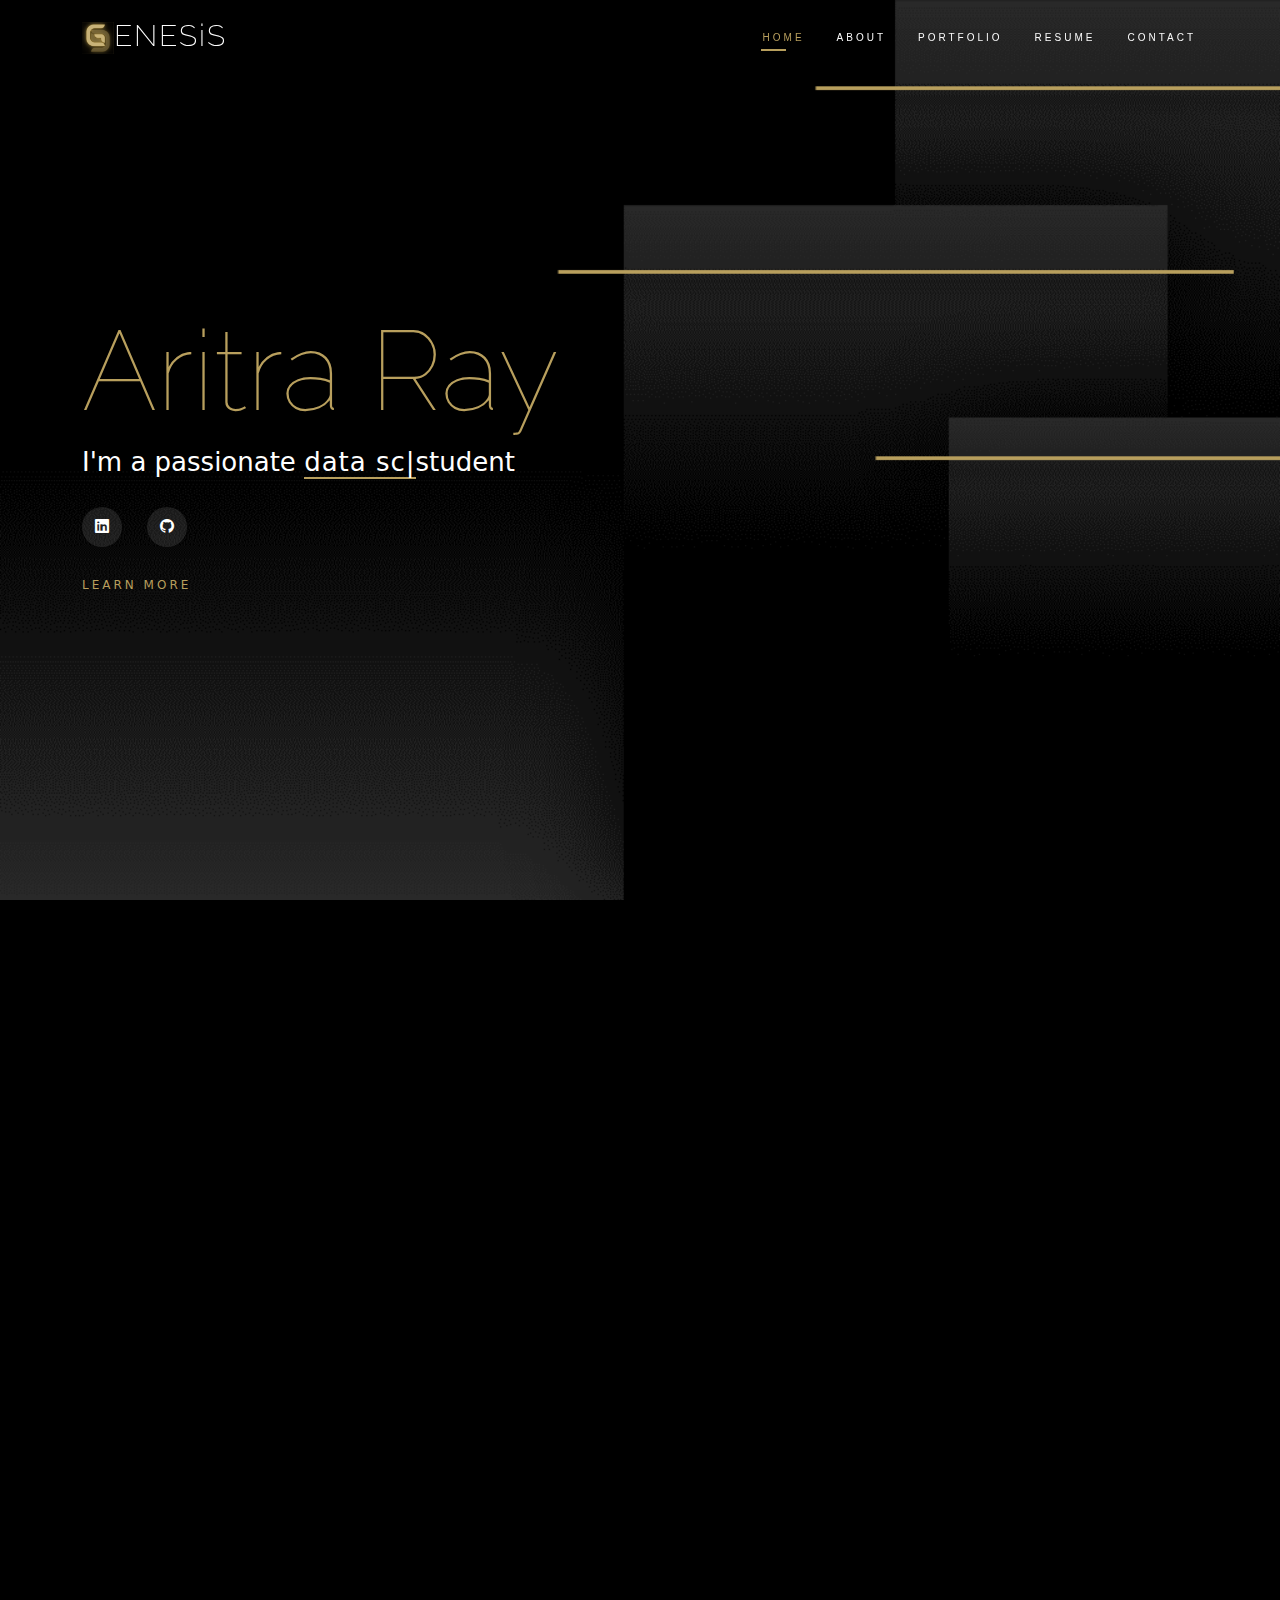
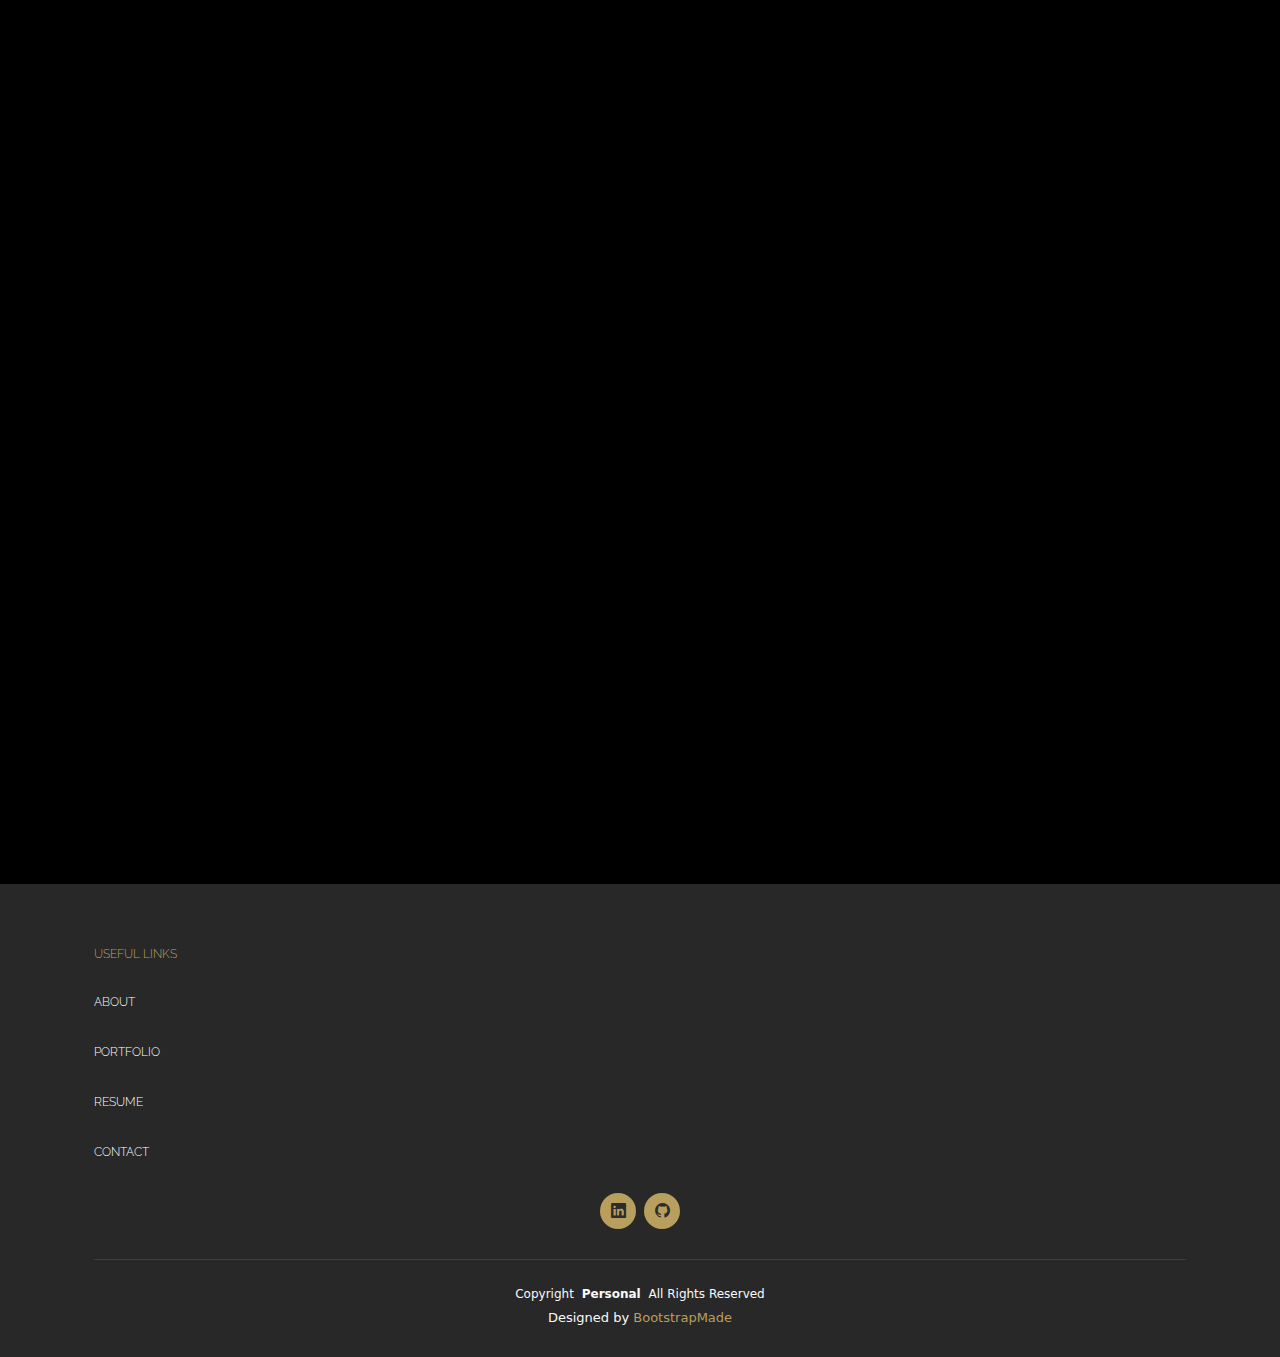
<file: index.html>
<!DOCTYPE html>
<html lang="en">

<head>
  <meta charset="utf-8">
  <meta content="width=device-width, initial-scale=1.0" name="viewport">
  <title>Home</title>
  <meta name="description" content="">
  <meta name="keywords" content="">

  <!-- Favicons -->
  <link href="assets/img/Logo-G.png" rel="icon">
  <link href="assets/img/Logo-G.png" rel="apple-touch-icon">

  <!-- Fonts -->
  <!-- Roboto Flex -->
  <link rel="preconnect" href="https://fonts.googleapis.com">
  <link rel="preconnect" href="https://fonts.gstatic.com" crossorigin>
  <link
    href="https://fonts.googleapis.com/css2?family=Roboto+Flex:opsz,wght@8..144,100..1000&family=Roboto+Mono:ital,wght@0,100..700;1,100..700&display=swap"
    rel="stylesheet">

  <!-- Raleway -->
  <link
    href="https://fonts.googleapis.com/css2?family=Raleway:ital,wght@0,100..900;1,100..900&family=Roboto+Flex:opsz,wght@8..144,100..1000&family=Roboto+Mono:ital,wght@0,100..700;1,100..700&display=swap"
    rel="stylesheet">

  <!-- Vendor CSS Files -->
  <link href="assets/vendor/bootstrap/css/bootstrap.min.css" rel="stylesheet">
  <link href="assets/vendor/bootstrap-icons/bootstrap-icons.css" rel="stylesheet">
  <link href="assets/vendor/aos/aos.css" rel="stylesheet">
  <link href="assets/vendor/swiper/swiper-bundle.min.css" rel="stylesheet">
  <link href="assets/vendor/glightbox/css/glightbox.min.css" rel="stylesheet">

  <!-- Main CSS File -->
  <link href="assets/css/main.css" rel="stylesheet">

  <!-- =======================================================
  * Template Name: Personal
  * Template URL: https://bootstrapmade.com/personal-free-resume-bootstrap-template/
  * Updated: Aug 01 2024 with Bootstrap v5.3.3
  * Author: BootstrapMade.com
  * License: https://bootstrapmade.com/license/
  ======================================================== -->
</head>

<body class="index-page">

  <header id="header" class="header d-flex align-items-center fixed-top">
    <div class="container-fluid container-xl position-relative d-flex align-items-center justify-content-between">

      <!-- <h1 class="logo d-flex align-items-center" style="font-weight: 200; font-size: 30px; margin: 0; letter-spacing: 2px; text-transform: uppercase;">
        <a href="index.html"><img src="assets/img/Logo-G.png" alt="" style="margin: 0; padding-right: 0rem; transform: scale(100%);"></a>
        enes
        <a href="Switch.html" class="sitename" style="color: #fff; text-transform: lowercase;">
          i
        </a>
        s
      </h1> -->

      <h1 class="logo d-flex align-items-center" data-aos="fade-down"
        style="font-weight: 200; font-size: 30px; margin: 0; letter-spacing: 2px;">
        <!-- Uncomment the line below if you also wish to use an image logo -->
        <a href="index.html" style="color: #fff;"><img src="assets/img/Logo-G.png" alt=""
            style="margin: 0; padding-right: 0rem; transform: scale(100%);">ENESiS</a>
      </h1>

      <nav id="navmenu" class="navmenu" style="text-transform: uppercase;">
        <ul>
          <li data-aos="fade-down" data-aos-delay="100"><a href="#hero" class="active">Home</a></li>
          <li data-aos="fade-down" data-aos-delay="200"><a href="#about">About</a></li>
          <li data-aos="fade-down" data-aos-delay="300"><a href="#portfolio">Portfolio</a></li>
          <li data-aos="fade-down" data-aos-delay="400"><a href="#resume">Resume</a></li>
          <!-- <li><a href="services.html">Services</a></li> -->
          <!-- <li class="dropdown"><a href="#"><span>Dropdown</span> <i class="bi bi-chevron-down toggle-dropdown"></i></a>
            <ul>
              <li><a href="#">Dropdown 1</a></li>
              <li class="dropdown"><a href="#"><span>Deep Dropdown</span> <i class="bi bi-chevron-down toggle-dropdown"></i></a>
                <ul>
                  <li><a href="#">Deep Dropdown 1</a></li>
                  <li><a href="#">Deep Dropdown 2</a></li>
                  <li><a href="#">Deep Dropdown 3</a></li>
                  <li><a href="#">Deep Dropdown 4</a></li>
                  <li><a href="#">Deep Dropdown 5</a></li>
                </ul>
              </li>
              <li><a href="#">Dropdown 2</a></li>
              <li><a href="#">Dropdown 3</a></li>
              <li><a href="#">Dropdown 4</a></li>
            </ul>
          </li> -->
          <li data-aos="fade-down" data-aos-delay="500"><a href="#contact">Contact</a></li>
        </ul>
        <i class="mobile-nav-toggle d-xl-none bi bi-list"></i>
      </nav>

    </div>
  </header>

  <main class="main">

    <!-- Hero Section -->
    <section id="hero" class="hero section dark-background">

      <img src="assets/img/portfolio_bg_2.png" alt="" data-aos="fade-in">

      <div class="container" data-aos="fade-up" data-aos-delay="100">
        <h2 style="font-weight: lighter; font-size: 7em; font-family: 'Raleway'; color: var(--accent-color);">
          Aritra Ray</h2>
        <p style="font-weight: lighter;">I'm a passionate <span class="typed"
            data-typed-items="data science"></span>student<span class="typed-cursor typed-cursor--blink"></span></p>
        <div class="social-links">
          <a href="https://www.linkedin.com/in/aritra-ray-a8310a1b2" target="_blank"><i class="bi bi-linkedin"></i></a>
          <a href="https://www.github.com/4byss" target="_blank"><i class="bi bi-github"></i></a>
        </div>
        <div style="display: block; box-sizing: border-box; margin-top: 25px;">
          <a href="#about" style="font-weight: 500; letter-spacing: 3px; font-size: 12px; text-transform: uppercase;">Learn More</a>
        </div>
      </div>

    </section><!-- /Hero Section -->


    <!-- About Section -->
    <section id="about" style="padding-top: 0%;">
      <section class="about section" style="padding-top: 0%;">
        <!-- Page Title -->
        <div class="page-title" data-aos="fade">
          <div class="heading" style="background-image: linear-gradient(#292929, #000); padding-top: 80px;">
            <div class="container">
              <div class="row d-flex justify-content-center text-center">
                <div class="col-lg-8" style="letter-spacing: 3px;">
                  <h1
                    style="font-weight: lighter; color: var(--accent-color); font-size: 4rem; line-height: 70px; text-transform: uppercase;">
                    Know Me</h1>
                  <p class="mb-0" style="color: #fafafaa0; font-weight: lighter; text-transform: uppercase;">Beheald in
                    mine world</p>
                </div>
              </div>
            </div>
          </div>
        </div><!-- End Page Title -->
      </section>

      <div class="container" data-aos="fade-up" data-aos-delay="100">

        <div class="row gy-4 justify-content-center">
          <div class="col-lg-4">
            <img src="assets/img/me.jpg" class="img-fluid" alt="">
          </div>
          <div class="col-lg-8 content">
            <!-- <h2>Data Science Student</h2> -->
            <p class="py-3" style="text-align: left; line-height: 2em; margin-bottom: 0;">
              <span style="display: block;">Hi, I am Aritra Ray and I have always been fascinated by how data can change
                our lives.</span>
              With a passion for uncovering insights and driving impactful decisions, I believe in the transformative
              power of data. Whether it's guiding strategic business choices, personalizing healthcare, or shaping
              innovative solutions, data has the ability to change lives. I leverage my expertise to turn complex
              information into actionable knowledge, empowering individuals and organizations to navigate the world with
              confidence and clarity.
            </p>
            <!-- <div class="row">
              <div class="col-lg-6">
                <ul>
                  <li><i class="bi bi-chevron-right"></i> <strong>Birthday:</strong> <span>22 Dec 1998</span></li>
                  <li><i class="bi bi-chevron-right"></i> <strong>Age:</strong> <span>25</span></li>
                  <li><i class="bi bi-chevron-right"></i> <strong>Place:</strong> <span>West Bengal, India</span></li>
                </ul>
              </div>
              <div class="col-lg-6">
                <ul>
                  <li><i class="bi bi-chevron-right"></i> <strong>Degree:</strong> <span>Master(ongoing)</span></li>
                  <li><i class="bi bi-chevron-right"></i> <strong>Phone:</strong> <span>+91 82409 27826</span></li>
                  <li><i class="bi bi-chevron-right"></i> <strong>Email:</strong> <span>aritra.ray98@gmail.com</span>
                  </li>
                  <li><i class="bi bi-chevron-right"></i> <strong>Linkedin:</strong> <span><a
                        href="https://www.linkedin.com/in/aritra-ray-a8310a1b2"
                        target="_blank">in/aritra-ray-a8310a1b2</a></span></li>
                  <li><i class="bi bi-chevron-right"></i> <strong>Github:</strong> <span><a
                        href="https://github.com/4byss" target="_blank">github/4byss</a></span></li>
                </ul>
              </div>
            </div> -->
            <p class="fst-italic py-3" style="text-align: justify;">
              <i class="bi bi-quote quote-icon-left" style="color: var(--accent-color);"></i>
              <span>
                I'm committed to using data not just to understand the world, but to shape a better future.
              </span>
              <i class="bi bi-quote quote-icon-right"
                style="color: var(--accent-color); display: inline-block; transform: scale(-1,-1);"></i>
            </p>
          </div>
        </div>

      </div>


      <!-- Stats Section -->
      <section id="stats" class="stats section">

        <div class="container" data-aos="fade-up" data-aos-delay="100">

          <div class="row gy-4 justify-content-center">

            <div class="col-lg-3 col-md-6 d-flex flex-column align-items-center w-100 p-3">
              <i class="bi bi-kanban"></i>
              <div class="stats-item">
                <span data-purecounter-start="0" data-purecounter-end="4" data-purecounter-duration="1"
                  class="purecounter"></span>
                <p>Projects</p>
              </div>
            </div><!-- End Stats Item -->

          </div>

        </div>

      </section><!-- /Stats Section -->

      <!-- Skills Section -->
      <section id="skills" class="skills section">

        <!-- Section Title -->
        <div class="container section-title" data-aos="fade-up">
          <h2>Skills</h2>
          <div style="font-size: 2rem; font-weight: 200;"><span>My</span> <span class="description-title">Skills</span>
          </div>
        </div><!-- End Section Title -->

        <div class="container" data-aos="fade-up" data-aos-delay="100">

          <div class="row skills-content skills-animation">

            <div class="col-lg-6">

              <div class="progress">
                <span class="skill"><span>SQL</span> <i class="val">50%</i></span>
                <div class="progress-bar-wrap">
                  <div class="progress-bar" role="progressbar" aria-valuenow="50" aria-valuemin="0" aria-valuemax="100">
                  </div>
                </div>
              </div><!-- End Skills Item -->

              <div class="progress">
                <span class="skill"><span>Python</span> <i class="val">50%</i></span>
                <div class="progress-bar-wrap">
                  <div class="progress-bar" role="progressbar" aria-valuenow="50" aria-valuemin="0" aria-valuemax="100">
                  </div>
                </div>
              </div><!-- End Skills Item -->

              <div class="progress">
                <span class="skill"><span>Excel</span> <i class="val">50%</i></span>
                <div class="progress-bar-wrap">
                  <div class="progress-bar" role="progressbar" aria-valuenow="50" aria-valuemin="0" aria-valuemax="100">
                  </div>
                </div>
              </div><!-- End Skills Item -->

            </div>

            <div class="col-lg-6">

              <div class="progress">
                <span class="skill"><span>Statistics</span> <i class="val">50%</i></span>
                <div class="progress-bar-wrap">
                  <div class="progress-bar" role="progressbar" aria-valuenow="50" aria-valuemin="0" aria-valuemax="100">
                  </div>
                </div>
              </div><!-- End Skills Item -->

              <div class="progress">
                <span class="skill"><span>Machine Learning</span> <i class="val">50%</i></span>
                <div class="progress-bar-wrap">
                  <div class="progress-bar" role="progressbar" aria-valuenow="50" aria-valuemin="0" aria-valuemax="100">
                  </div>
                </div>
              </div><!-- End Skills Item -->

              <div class="progress">
                <span class="skill"><span>Power BI</span> <i class="val">50%</i></span>
                <div class="progress-bar-wrap">
                  <div class="progress-bar" role="progressbar" aria-valuenow="50" aria-valuemin="0" aria-valuemax="100">
                  </div>
                </div>
              </div><!-- End Skills Item -->

            </div>

          </div>

        </div>

      </section><!-- /Skills Section -->

      <!-- Interests Section -->
      <section id="interests" class="interests section">

        <!-- Section Title -->
        <div class="container section-title" data-aos="fade-up">
          <h2>Features</h2>
          <div style="font-size: 2rem; font-weight: 200;"><span>I'm</span> <span class="description-title">interested
              in</span></div>
        </div><!-- End Section Title -->

        <div class="container">

          <div class="row gy-4">

            <div class="col-lg-4 col-md-4" data-aos="fade-up" data-aos-delay="100">
              <div class="features-item">
                <i class="bi bi-database" style="color: #47aeff;"></i>
                <h3><a href="#interests" class="stretched-link">Learning New Skills</a></h3>
              </div>
            </div><!-- End Feature Item -->

            <div class="col-lg-4 col-md-4" data-aos="fade-up" data-aos-delay="200">
              <div class="features-item">
                <i class="bi bi-book" style="color: #5578ff;"></i>
                <h3><a href="#interests" class="stretched-link">Reading Books</a></h3>
              </div>
            </div><!-- End Feature Item -->

            <div class="col-lg-4 col-md-4" data-aos="fade-up" data-aos-delay="300">
              <div class="features-item">
                <i class="bi bi-controller" style="color: #e80368;"></i>
                <h3><a href="#interests" class="stretched-link">Video Games</a></h3>
              </div>
            </div><!-- End Feature Item -->

            <div class="col-lg-4 col-md-4" data-aos="fade-up" data-aos-delay="400">
              <div class="features-item">
                <i class="bi bi-backpack2" style="color: #8002d4;"></i>
                <h3><a href="#interests" class="stretched-link">Travelling</a></h3>
              </div>
            </div><!-- End Feature Item -->


            <div class="col-lg-4 col-md-4" data-aos="fade-up" data-aos-delay="500">
              <div class="features-item">
                <i class="bi bi-egg" style="color: #5ac92e;"></i>
                <h3><a href="#interests" class="stretched-link">Epicure</a></h3>
              </div>
            </div><!-- End Feature Item -->

            <div class="col-lg-4 col-md-4" data-aos="fade-up" data-aos-delay="600">
              <div class="features-item">
                <i class="bi bi-music-note-beamed" style="color: #e361ff;"></i>
                <h3><a href="#interests" class="stretched-link">Music</a></h3>
              </div>
            </div><!-- End Feature Item -->

          </div>

        </div>

      </section><!-- /Interests Section -->

      <!-- Testimonials Section -->
      <section id="testimonials" class="testimonials section">

        <!-- Section Title -->
        <div class="container section-title" data-aos="fade-up">
          <h2>Awards</h2>
          <div style="font-size: 2rem; font-weight: 200;"><span>Check my</span> <span
              class="description-title">Achievements</span></div>
        </div><!-- End Section Title -->

        <div class="container" data-aos="fade-up" data-aos-delay="100">

          <div class="swiper init-swiper" data-speed="600" data-delay="5000"
            data-breakpoints="{ &quot;320&quot;: { &quot;slidesPerView&quot;: 1, &quot;spaceBetween&quot;: 40 }, &quot;1200&quot;: { &quot;slidesPerView&quot;: 3, &quot;spaceBetween&quot;: 40 } }">
            <script type="application/json" class="swiper-config">
          {
            "loop": true,
            "speed": 600,
            "autoplay": {
              "delay": 5000
            },
            "slidesPerView": "auto",
            "pagination": {
              "el": ".swiper-pagination",
              "type": "bullets",
              "clickable": true
            },
            "breakpoints": {
              "320": {
                "slidesPerView": 1,
                "spaceBetween": 40
              },
              "1200": {
                "slidesPerView": 3,
                "spaceBetween": 20
                }
              }
            }
          </script>
            <div class="swiper-wrapper">

              <div class="swiper-slide">
                <div class="testimonial-item">
                  <p>
                    <span style="font-style: normal;">
                      <strong style="font-size: 120%;">National Conference on Recent Innovations in Engineering -
                        2022</strong>
                    </span><br>
                    <i class="bi bi-quote quote-icon-left"></i>
                    <span>
                      I won the best paper award for my final year graduation project - Chrome Extension for Drop-Down
                      Code Editor
                    </span>
                    <i class="bi bi-quote quote-icon-right"></i>
                  </p>
                  <!-- <img src="assets/img/testimonials/testimonials-1.jpg" class="testimonial-img" alt="">
                  <h3>Saul Goodman</h3>
                <h4>Ceo &amp; Founder</h4> -->
                </div>
              </div><!-- End testimonial item -->

            </div>
            <div class="swiper-pagination"></div>
          </div>

        </div>

      </section><!-- /Testimonials Section -->

    </section><!-- /About Section -->

    <!-- Portfolio Section -->
    <section id="portfolio" class="portfolio section" style="padding-top: 0%;">
      <!-- Page Title -->
      <div class="page-title" data-aos="fade">
        <div class="heading" style="background-image: linear-gradient(#292929, #000); padding-top: 80px;">
          <div class="container">
            <div class="row d-flex justify-content-center text-center">
              <div class="col-lg-8">
                <h1
                  style="font-weight: lighter; color: var(--accent-color); font-size: 4rem; line-height: 70px; text-transform: uppercase;">
                  Portfolio</h1>
                <p class="mb-0" style="color: #fafafaa0; font-weight: lighter; text-transform: uppercase;">Steppan into
                  the realm where vision meets craft</p>
              </div>
            </div>
          </div>
        </div>
      </div><!-- End Page Title -->
      <div class="container">

        <div class="isotope-layout" data-default-filter="*" data-layout="masonry" data-sort="original-order">

          <ul class="portfolio-filters isotope-filters" style="text-transform: uppercase;" data-aos="fade-up"
            data-aos-delay="100">
            <li data-filter="*" class="filter-active">All</li>
            <li data-filter=".filter-web-dev">Web Development</li>
            <li data-filter=".filter-data-tool">Data Visualization</li>
            <li data-filter=".filter-game-dev">Game Development</li>
            <li data-filter=".filter-game-pproj">Personal Project</li>
            <!-- <li data-filter=".filter-branding">Branding</li>
            <li data-filter=".filter-books">Books</li> -->
          </ul><!-- End Portfolio Filters -->

          <div class="row gy-4 isotope-container" data-aos="fade-up" data-aos-delay="200">

            <div class="col-lg-6 col-md-6 portfolio-item isotope-item filter-web-dev">
              <div class="portfolio-content h-100">
                <img src="assets/img/portfolio/extension-thumbnail.png" class="img-fluid" alt="">
                <div class="portfolio-info">
                  <h4>Extension</h4>
                  <h4>Graduation</h4>
                  <p>Drop-Down Code Editor for Python</p>
                  <!-- <a href="assets/img/portfolio/extension-thumbnail.png" title="Drop-Down Code Editor for Python" data-gallery="portfolio-gallery-web" class="glightbox preview-link"><i class="bi bi-zoom-in"></i></a> -->
                  <a href="portfolio_extension.html" title="More Details" class="details-link" style="left: 45%;"><i
                      class="bi bi-link-45deg"></i></a>
                </div>
              </div>
            </div><!-- End Portfolio Item -->

            <div class="col-lg-6 col-md-6 portfolio-item isotope-item filter-data-tool filter-game-pproj">
              <div class="portfolio-content h-100">
                <img src="assets/img/portfolio/survey-2022-page.png" class="img-fluid" alt="">
                <div class="portfolio-info">
                  <h4>Power BI</h4>
                  <h4>Personal Project</h4>
                  <p>Survey Breakdown 2022</p>
                  <!-- <a href="assets/img/portfolio/survey-2022-page.png" title="Survey Breakdown 2022" data-gallery="portfolio-gallery-data" class="glightbox preview-link"><i class="bi bi-zoom-in"></i></a> -->
                  <a href="portfolio_powerbi_survey2022.html" title="More Details" class="details-link"
                    style="left: 45%;"><i class="bi bi-link-45deg"></i></a>
                </div>
              </div>
            </div><!-- End Portfolio Item -->

            <div class="col-lg-6 col-md-6 portfolio-item isotope-item filter-data-tool filter-game-pproj">
              <div class="portfolio-content h-100">
                <img src="assets/img/portfolio/NEET-2024-page.png" class="img-fluid" alt="">
                <div class="portfolio-info">
                  <h4>Power BI</h4>
                  <h4>Personal Project</h4>
                  <p>NEET 2024</p>
                  <!-- <a href="assets/img/portfolio/NEET-2024-page.png" title="NEET 2024" data-gallery="portfolio-gallery-data" class="glightbox preview-link"><i class="bi bi-zoom-in"></i></a> -->
                  <a href="portfolio_powerbi_neet2024.html" title="More Details" class="details-link"
                    style="left: 45%;"><i class="bi bi-link-45deg"></i></a>
                </div>
              </div>
            </div><!-- End Portfolio Item -->

            <div class="col-lg-6 col-md-6 portfolio-item isotope-item filter-game-dev filter-game-pproj">
              <div class="portfolio-content h-100">
                <img src="assets/img/portfolio/a-joke_highway-thumbnail.png" class="img-fluid" alt="">
                <div class="portfolio-info">
                  <h4>Unity</h4>
                  <h4>Personal Project</h4>
                  <p>A Joke</p>
                  <!-- <a href="assets/img/portfolio/a-joke_highway-thumbnail.png" title="A Joke" data-gallery="portfolio-gallery-data" class="glightbox preview-link"><i class="bi bi-zoom-in"></i></a> -->
                  <a href="portfolio_unity_a-joke.html" title="More Details" class="details-link" style="left: 45%;"><i
                      class="bi bi-link-45deg"></i></a>
                </div>
              </div>
            </div><!-- End Portfolio Item -->

          </div><!-- End Portfolio Container -->

        </div>

      </div>

    </section><!-- /Portfolio Section -->


    <!-- Resume Section -->
    <section id="resume" class="resume section" style="padding-top: 0%;">
      <!-- Page Title -->
      <div class="page-title" data-aos="fade">
        <div class="heading" style="background-image: linear-gradient(#292929, #000); padding-top: 80px;">
          <div class="container">
            <div class="row d-flex justify-content-center text-center">
              <div class="col-lg-8">
                <h1
                  style="font-weight: lighter; color: var(--accent-color); font-size: 4rem; line-height: 70px; text-transform: uppercase;">
                  Resume</h1>
                <p class="mb-0" style="color: #fafafaa0; font-weight: lighter; text-transform: uppercase;">Here is mine
                  list of deeds and crafts</p>
              </div>
            </div>
          </div>
        </div>
      </div><!-- End Page Title -->

      <div class="container">

        <!-- WARNING! -->
        <div class="gy-5 d-flex justify-content-center" data-aos="fade-up" data-aos-delay="100">
          <div class="col-md-12 text-center" style="font-size: 2rem; color: #ff0000;">
            <strong style="text-transform: uppercase;">Will be updated soon!</strong>
          </div>
        </div>


        <div class="row" style="display: none;">


          <!-- Context Section -->
          <div class="col-lg-6" data-aos="fade-up" data-aos-delay="100">
            <h3 class="resume-title">Sumary</h3>

            <div class="resume-item pb-0">
              <h4>Brandon Johnson</h4>
              <p><em>Innovative and deadline-driven Graphic Designer with 3+ years of experience designing and
                  developing user-centered digital/print marketing material from initial concept to final, polished
                  deliverable.</em></p>
              <ul>
                <li>Portland par 127,Orlando, FL</li>
                <li>(123) 456-7891</li>
                <li>alice.barkley@example.com</li>
              </ul>
            </div><!-- Edn Resume Item -->

            <h3 class="resume-title">Education</h3>
            <div class="resume-item">
              <h4>Master of Fine Arts &amp; Graphic Design</h4>
              <h5>2015 - 2016</h5>
              <p><em>Rochester Institute of Technology, Rochester, NY</em></p>
              <p>Qui deserunt veniam. Et sed aliquam labore tempore sed quisquam iusto autem sit. Ea vero voluptatum qui
                ut dignissimos deleniti nerada porti sand markend</p>
            </div><!-- Edn Resume Item -->

            <div class="resume-item">
              <h4>Bachelor of Fine Arts &amp; Graphic Design</h4>
              <h5>2010 - 2014</h5>
              <p><em>Rochester Institute of Technology, Rochester, NY</em></p>
              <p>Quia nobis sequi est occaecati aut. Repudiandae et iusto quae reiciendis et quis Eius vel ratione eius
                unde vitae rerum voluptates asperiores voluptatem Earum molestiae consequatur neque etlon sader mart
                dila</p>
            </div><!-- Edn Resume Item -->

          </div>

          <div class="col-lg-6" data-aos="fade-up" data-aos-delay="200">
            <h3 class="resume-title">Professional Experience</h3>
            <div class="resume-item">
              <h4>Senior graphic design specialist</h4>
              <h5>2019 - Present</h5>
              <p><em>Experion, New York, NY </em></p>
              <ul>
                <li>Lead in the design, development, and implementation of the graphic, layout, and production
                  communication materials</li>
                <li>Delegate tasks to the 7 members of the design team and provide counsel on all aspects of the
                  project. </li>
                <li>Supervise the assessment of all graphic materials in order to ensure quality and accuracy of the
                  design</li>
                <li>Oversee the efficient use of production project budgets ranging from $2,000 - $25,000</li>
              </ul>
            </div><!-- Edn Resume Item -->

            <div class="resume-item">
              <h4>Graphic design specialist</h4>
              <h5>2017 - 2018</h5>
              <p><em>Stepping Stone Advertising, New York, NY</em></p>
              <ul>
                <li>Developed numerous marketing programs (logos, brochures,infographics, presentations, and
                  advertisements).</li>
                <li>Managed up to 5 projects or tasks at a given time while under pressure</li>
                <li>Recommended and consulted with clients on the most appropriate graphic design</li>
                <li>Created 4+ design presentations and proposals a month for clients and account managers</li>
              </ul>
            </div><!-- End Resume Item -->

          </div>


        </div>

        <div class="gy-5 d-flex justify-content-center" data-aos="fade-up" data-aos-delay="150">
          <div class="col-md-12 text-center">
            <a class="btn" href="downloadable/Resume.pdf" download="resume(Aritra_Ray)"
              style="color: #000; --bs-btn-bg: var(--accent-color); --bs-btn-hover-bg: #b8a05dc4;">
              Resume&ensp;<i class="bi bi-download"></i>
            </a>
          </div>
        </div>

      </div>

    </section><!-- /Resume Section -->

    <!-- Contact Section -->
    <section id="contact" class="contact section" style="padding-top: 0%;">
      <div class="page-title" data-aos="fade">
        <div class="heading" style="background-image: linear-gradient(#292929, #000); padding-top: 80px;">
          <div class="container">
            <div class="row d-flex justify-content-center text-center">
              <div class="col-lg-8">
                <h1
                  style="font-weight: lighter; color: var(--accent-color); font-size: 4rem; line-height: 70px; text-transform: uppercase;">
                  Get in touch</h1>
                <p class="mb-0" style="color: #fafafaa0; font-weight: lighter; text-transform: uppercase;">Reach forth,
                  and let our paths entwine in
                  craft and thought</p>
              </div>
            </div>
          </div>
        </div>
      </div><!-- End Page Title -->

      <div class="container" data-aos="fade-up" data-aos-delay="100">

        <div class="row gy-4 align-items-center">

          <div class="col-lg-6" style="margin: 0;">

            <div class="col-md-6">
              <div class="info-item d-flex" data-aos="fade-up" data-aos-delay="200">
                <i class="bi bi-telephone flex-shrink-0"
                  style="color: var(--accent-color); height: 35px; width: 35px;"></i>
                <div class="text-start">
                  <!-- <h7 style="font-size: small; font-weight: lighter;">CALL ME</h7> -->
                  <p style="font-size: 1rem;">+91 82409 27826</p>
                </div>
              </div>
            </div><!-- End Info Item -->

            <div class="col-md-6">
              <div class="info-item d-flex" data-aos="fade-up" data-aos-delay="300">
                <i class="bi bi-envelope flex-shrink-0"
                  style="color: var(--accent-color); height: 35px; width: 35px;"></i>
                <div class="text-start">
                  <!-- <h7 style="font-size: small; font-weight: lighter;">EMAIL ME</h7> -->
                  <p style="font-size: 1rem;">aritra.ray98@gmail.com</p>
                </div>
              </div>
            </div><!-- End Info Item -->

            <div class="col-md-6">
              <div class="info-item d-flex" data-aos="fade-up" data-aos-delay="400">
                <i class="bi bi-geo-alt flex-shrink-0"
                  style="color: var(--accent-color); height: 35px; width: 35px;"></i>
                <div class="text-start">
                  <!-- <h7 style="font-size: small; font-weight: lighter;">ADDRESS</h7> -->
                  <p style="font-size: 1rem;">
                    <span style="display: block;">West Bengal, India</span>
                  </p>
                </div>
              </div>
            </div><!-- End Info Item -->

          </div>

          <div class="col-lg-6">

            <form action="forms/contact.php" method="post" class="php-email-form" data-aos="fade-up"
              data-aos-delay="500">
              <div class="row gy-4">

                <div class="col-md-6">
                  <input type="text" name="name" class="form-control" placeholder="Your Name" required="">
                </div>

                <div class="col-md-6 ">
                  <input type="email" class="form-control" name="email" placeholder="Your Email" required="">
                </div>

                <div class="col-md-12">
                  <input type="text" class="form-control" name="subject" placeholder="Subject" required="">
                </div>

                <div class="col-md-12">
                  <textarea class="form-control" name="message" rows="6" placeholder="Message" required=""></textarea>
                </div>

                <div class="col-md-12 text-center">
                  <div class="loading">Loading</div>
                  <div class="error-message"></div>
                  <div class="sent-message">Your message has been sent. Thank you!</div>

                  <button type="submit" class="btn btn-secondary" disabled>
                    Send Message
                    <strong><span style="color: rgb(255, 0, 0); display: block;">Contact form
                        currently not available!</span></strong>
                  </button>
                </div>

              </div>
            </form><!-- End Contact Form -->
          </div>

        </div>

      </div>

    </section><!-- /Contact Section -->

  </main>

  <footer id="footer" class="footer dark-background">
    <div class="container">

      <div class="row" style="margin: auto; text-align: left; padding-top: 3%;">
        <div class="col-lg-3" style="line-height: 50px;">
          <h3>
            Useful Links
          </h3>
          <div>
            <ul>
              <li><a href="#about">About</a></li>
              <li><a href="#portfolio">Portfolio</a></li>
              <li><a href="#resume">Resume</a></li>
              <li><a href="#contact">Contact</a></li>
            </ul>
          </div>
        </div>
      </div>


      <!-- <h3 class="sitename" style="font-weight: lighter; color: var(--accent-color);">Get in touch</h3>
        <p class="mb-0" style="color: #fafafa70;">Reach forth, and let our paths entwine in craft and thought</p>
        <hr style="color: #fafafa70;"> -->

      <div class="social-links d-flex justify-content-center">
        <a href="https://www.linkedin.com/in/aritra-ray-a8310a1b2" target="_blank"><i class="bi bi-linkedin"></i></a>
        <a href="https://www.github.com/4byss" target="_blank"><i
            class="bi bi-github"></i></a>
      </div>
      <div class="container">
        <div class="copyright">
          <span>Copyright</span> <strong class="px-1 sitename">Personal</strong> <span>All Rights Reserved</span>
        </div>
        <div class="credits">
          <!-- All the links in the footer should remain intact. -->
          <!-- You can delete the links only if you've purchased the pro version. -->
          <!-- Licensing information: https://bootstrapmade.com/license/ -->
          <!-- Purchase the pro version with working PHP/AJAX contact form: [buy-url] -->
          Designed by <a href="https://bootstrapmade.com/">BootstrapMade</a>
        </div>
      </div>

    </div>
  </footer>

  <!-- Scroll Top -->
  <a href="#" id="scroll-top" class="scroll-top d-flex align-items-center justify-content-center"><i
      class="bi bi-arrow-up-short"></i></a>

  <!-- Preloader -->
  <div id="preloader"></div>

  <!-- Vendor JS Files -->
  <script src="assets/vendor/bootstrap/js/bootstrap.bundle.min.js"></script>
  <script src="assets/vendor/php-email-form/validate.js"></script>
  <script src="assets/vendor/aos/aos.js"></script>
  <script src="assets/vendor/typed.js/typed.umd.js"></script>
  <script src="assets/vendor/purecounter/purecounter_vanilla.js"></script>
  <script src="assets/vendor/waypoints/noframework.waypoints.js"></script>
  <script src="assets/vendor/swiper/swiper-bundle.min.js"></script>
  <script src="assets/vendor/glightbox/js/glightbox.min.js"></script>
  <script src="assets/vendor/imagesloaded/imagesloaded.pkgd.min.js"></script>
  <script src="assets/vendor/isotope-layout/isotope.pkgd.min.js"></script>

  <!-- Main JS File -->
  <script src="assets/js/main.js"></script>

</body>

</html>
</file>
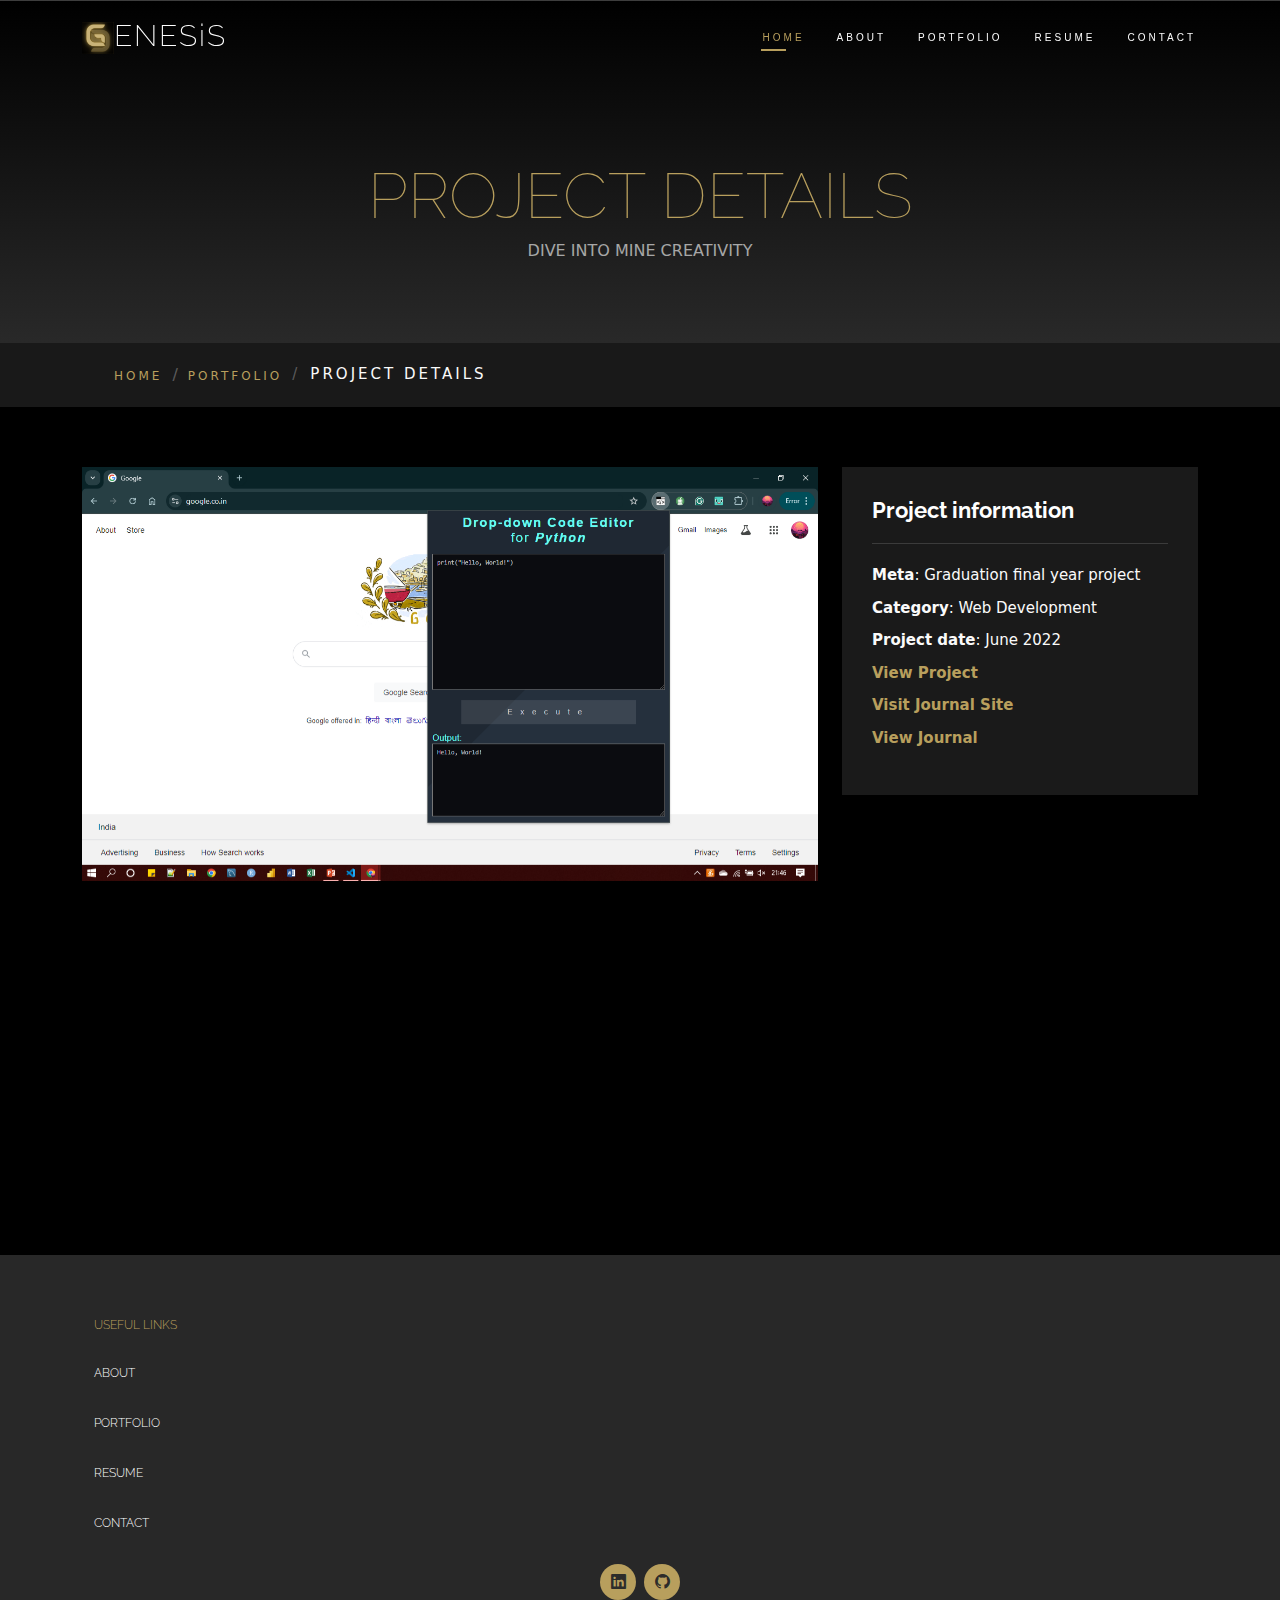
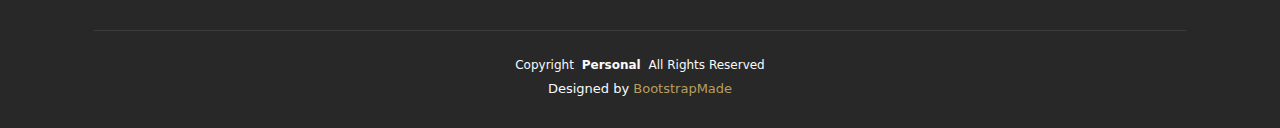
<file: portfolio_extension.html>
<!DOCTYPE html>
<html lang="en">

<head>
  <meta charset="utf-8">
  <meta content="width=device-width, initial-scale=1.0" name="viewport">
  <title>Project Details</title>
  <meta name="description" content="">
  <meta name="keywords" content="">

  <!-- Favicons -->
  <link href="assets/img/Logo-G.png" rel="icon">
  <link href="assets/img/Logo-G.png" rel="apple-touch-icon">

  <!-- Fonts -->
  <!-- Roboto Flex -->
  <link rel="preconnect" href="https://fonts.googleapis.com">
  <link rel="preconnect" href="https://fonts.gstatic.com" crossorigin>
  <link
    href="https://fonts.googleapis.com/css2?family=Roboto+Flex:opsz,wght@8..144,100..1000&family=Roboto+Mono:ital,wght@0,100..700;1,100..700&display=swap"
    rel="stylesheet">

  <!-- Raleway -->
  <link
    href="https://fonts.googleapis.com/css2?family=Raleway:ital,wght@0,100..900;1,100..900&family=Roboto+Flex:opsz,wght@8..144,100..1000&family=Roboto+Mono:ital,wght@0,100..700;1,100..700&display=swap"
    rel="stylesheet">

  <!-- Vendor CSS Files -->
  <link href="assets/vendor/bootstrap/css/bootstrap.min.css" rel="stylesheet">
  <link href="assets/vendor/bootstrap-icons/bootstrap-icons.css" rel="stylesheet">
  <link href="assets/vendor/aos/aos.css" rel="stylesheet">
  <link href="assets/vendor/swiper/swiper-bundle.min.css" rel="stylesheet">
  <link href="assets/vendor/glightbox/css/glightbox.min.css" rel="stylesheet">

  <!-- Main CSS File -->
  <link href="assets/css/main.css" rel="stylesheet">

  <!-- =======================================================
  * Template Name: Personal
  * Template URL: https://bootstrapmade.com/personal-free-resume-bootstrap-template/
  * Updated: Aug 01 2024 with Bootstrap v5.3.3
  * Author: BootstrapMade.com
  * License: https://bootstrapmade.com/license/
  ======================================================== -->
</head>

<body class="portfolio-details-page">

  <header id="header" class="header d-flex align-items-center fixed-top">
    <div class="container-fluid container-xl position-relative d-flex align-items-center justify-content-between">

      <h1 class="logo d-flex align-items-center" style="font-weight: 200; font-size: 30px; margin: 0; letter-spacing: 2px;">
        <!-- Uncomment the line below if you also wish to use an image logo -->
        <a href="index.html" style="color: #fff;"><img src="assets/img/Logo-G.png" alt="" style="margin: 0; padding-right: 0rem; transform: scale(100%);">ENESiS</a>
      </h1>

      <nav id="navmenu" class="navmenu" style="text-transform: uppercase;">
        <ul>
          <li data-aos="fade-down" data-aos-delay="100"><a href="index.html#hero" class="active">Home</a></li>
          <li data-aos="fade-down" data-aos-delay="200"><a href="index.html#about">About</a></li>
          <li data-aos="fade-down" data-aos-delay="300"><a href="index.html#portfolio">Portfolio</a></li>
          <li data-aos="fade-down" data-aos-delay="400"><a href="index.html#resume">Resume</a></li>
          <!-- <li><a href="services.html">Services</a></li> -->
          <!-- <li class="dropdown"><a href="#"><span>Dropdown</span> <i class="bi bi-chevron-down toggle-dropdown"></i></a>
            <ul>
              <li><a href="#">Dropdown 1</a></li>
              <li class="dropdown"><a href="#"><span>Deep Dropdown</span> <i class="bi bi-chevron-down toggle-dropdown"></i></a>
                <ul>
                  <li><a href="#">Deep Dropdown 1</a></li>
                  <li><a href="#">Deep Dropdown 2</a></li>
                  <li><a href="#">Deep Dropdown 3</a></li>
                  <li><a href="#">Deep Dropdown 4</a></li>
                  <li><a href="#">Deep Dropdown 5</a></li>
                </ul>
              </li>
              <li><a href="#">Dropdown 2</a></li>
              <li><a href="#">Dropdown 3</a></li>
              <li><a href="#">Dropdown 4</a></li>
            </ul>
          </li> -->
          <li data-aos="fade-down" data-aos-delay="500"><a href="index.html#contact">Contact</a></li>
        </ul>
        <i class="mobile-nav-toggle d-xl-none bi bi-list"></i>
      </nav>

    </div>
  </header>

  <main class="main">

    <!-- Page Title -->
    <div class="page-title" data-aos="fade">
      <div class="heading" style="background-image: linear-gradient(#000, #292929);">
        <div class="container">
          <div class="row d-flex justify-content-center text-center">
            <div class="col-lg-8">
              <h1
                style="font-weight: lighter; color: var(--accent-color); font-size: 4rem; line-height: 70px; text-transform: uppercase;">
                Project Details</h1>
              <p class="mb-0" style="color: #fafafaa0; font-weight: lighter; text-transform: uppercase;">Dive into mine
                creativity</p>
            </div>
          </div>
        </div>
      </div>
      <nav class="breadcrumbs">
        <div class="container" style="text-transform: uppercase;">
          <ol>
            <li><a href="index.html#hero" style="letter-spacing: 3px; font-size: 12px; font-weight: lighter;">Home</a></li>
            <li><a href="index.html#portfolio" style="letter-spacing: 3px; font-size: 12px; font-weight: lighter;">Portfolio</a></li>
            <li class="current" style="letter-spacing: 3px; font-size: 15px; font-weight: lighter;">Project Details</li>
          </ol>
        </div>
      </nav>
    </div><!-- End Page Title -->

    <!-- Portfolio Details Section -->
    <section id="portfolio-details" class="portfolio-details section">

      <div class="container" data-aos="fade-up" data-aos-delay="100">

        <div class="row gy-4">

          <div class="col-lg-8">
            <div class="portfolio-details-slider swiper init-swiper">

              <script type="application/json" class="swiper-config">
                {
                  "loop": true,
                  "speed": 600,
                  "autoplay": {
                    "delay": 5000
                  },
                  "slidesPerView": "auto",
                  "pagination": {
                    "el": ".swiper-pagination",
                    "type": "bullets",
                    "clickable": true
                  }
                }
              </script>

              <div class="swiper-wrapper align-items-center">

                <div class="swiper-slide">
                  <img src="assets/img/portfolio/extension-page.png" alt="">
                </div>

              </div>
              <div class="swiper-pagination"></div>
            </div>
          </div>

          <div class="col-lg-4">
            <div class="portfolio-info" data-aos="fade-up" data-aos-delay="200">
              <h3>Project information</h3>
              <ul>
                <li><strong>Meta</strong>: Graduation final year project</li>
                <li><strong>Category</strong>: Web Development</li>
                <li><strong>Project date</strong>: June 2022</li>
                <li><a href="https://github.com/4byss/Chrome-Extension" target="_blank"><strong>View
                      Project</strong></a></li>
                <li><a href="https://www.jetir.org/view?paper=JETIR2203489" target="_blank"><strong>Visit Journal
                      Site</strong></a></li>
                <li><a href="https://www.jetir.org/papers/JETIR2203489.pdf" target="_blank"><strong>View
                      Journal</strong></a></li>
              </ul>
            </div>
            <div class="portfolio-description" data-aos="fade-up" data-aos-delay="300">
              <h2>Chrome Extension for Drop-Down Code Editor | Web Development</h2>
              <ul>
                <li>Editor in the form of an <span style="color: var(--accent-color);">extension</span>.</li>
                <li>Can be used for <span style="color: var(--accent-color);">50%</span> of the <span
                    style="color: var(--accent-color);">python codes</span>.</li>
                <li>Users can compile their code <span style="color: var(--accent-color);">without</span> having to open
                  any <span style="color: var(--accent-color);">external IDEs</span> or <span
                    style="color: var(--accent-color);">websites</span>.</li>
                <li><span style="color: var(--accent-color);">Time efficient</span> and <span
                    style="color: var(--accent-color);">easy access</span>.</li>
                <li><strong>Tools: HTML, CSS/Bootstrap, JavaScript, manifest.json(file), VS Code.</strong></li>
              </ul>

            </div>
          </div>

        </div>

      </div>

    </section><!-- /Portfolio Details Section -->

  </main>

  <footer id="footer" class="footer dark-background">
    <div class="container">

      <div class="row" style="margin: auto; text-align: left; padding-top: 3%;">
        <div class="col-lg-3" style="line-height: 50px;">
          <h3>
            Useful Links
          </h3>
          <div>
            <ul>
              <li><a href="index.html#about">About</a></li>
              <li><a href="index.html#portfolio">Portfolio</a></li>
              <li><a href="index.html#resume">Resume</a></li>
              <li><a href="index.html#contact">Contact</a></li>
            </ul>
          </div>
        </div>  
      </div>

      <!-- <h3 class="sitename">Personal</h3>
      <p>Et aut eum quis fuga eos sunt ipsa nihil. Labore corporis magni eligendi fuga maxime saepe commodi placeat.</p> -->
      <div class="social-links d-flex justify-content-center">
        <a href="https://www.linkedin.com/in/aritra-ray-a8310a1b2" target="_blank" style="color: var(--surface-color);"><i class="bi bi-linkedin"></i></a>
        <a href="https://www.github.com/4byss" target="_blank" style="color: var(--surface-color);"><i class="bi bi-github"></i></a>
      </div>
      <div class="container">
        <div class="copyright">
          <span>Copyright</span> <strong class="px-1 sitename">Personal</strong> <span>All Rights Reserved</span>
        </div>
        <div class="credits">
          <!-- All the links in the footer should remain intact. -->
          <!-- You can delete the links only if you've purchased the pro version. -->
          <!-- Licensing information: https://bootstrapmade.com/license/ -->
          <!-- Purchase the pro version with working PHP/AJAX contact form: [buy-url] -->
          Designed by <a href="https://bootstrapmade.com/">BootstrapMade</a>
        </div>
      </div>
    </div>
  </footer>

  <!-- Scroll Top -->
  <a href="#" id="scroll-top" class="scroll-top d-flex align-items-center justify-content-center"><i
      class="bi bi-arrow-up-short"></i></a>

  <!-- Preloader -->
  <div id="preloader"></div>

  <!-- Vendor JS Files -->
  <script src="assets/vendor/bootstrap/js/bootstrap.bundle.min.js"></script>
  <script src="assets/vendor/php-email-form/validate.js"></script>
  <script src="assets/vendor/aos/aos.js"></script>
  <script src="assets/vendor/typed.js/typed.umd.js"></script>
  <script src="assets/vendor/purecounter/purecounter_vanilla.js"></script>
  <script src="assets/vendor/waypoints/noframework.waypoints.js"></script>
  <script src="assets/vendor/swiper/swiper-bundle.min.js"></script>
  <script src="assets/vendor/glightbox/js/glightbox.min.js"></script>
  <script src="assets/vendor/imagesloaded/imagesloaded.pkgd.min.js"></script>
  <script src="assets/vendor/isotope-layout/isotope.pkgd.min.js"></script>

  <!-- Main JS File -->
  <script src="assets/js/main.js"></script>

</body>

</html>
</file>
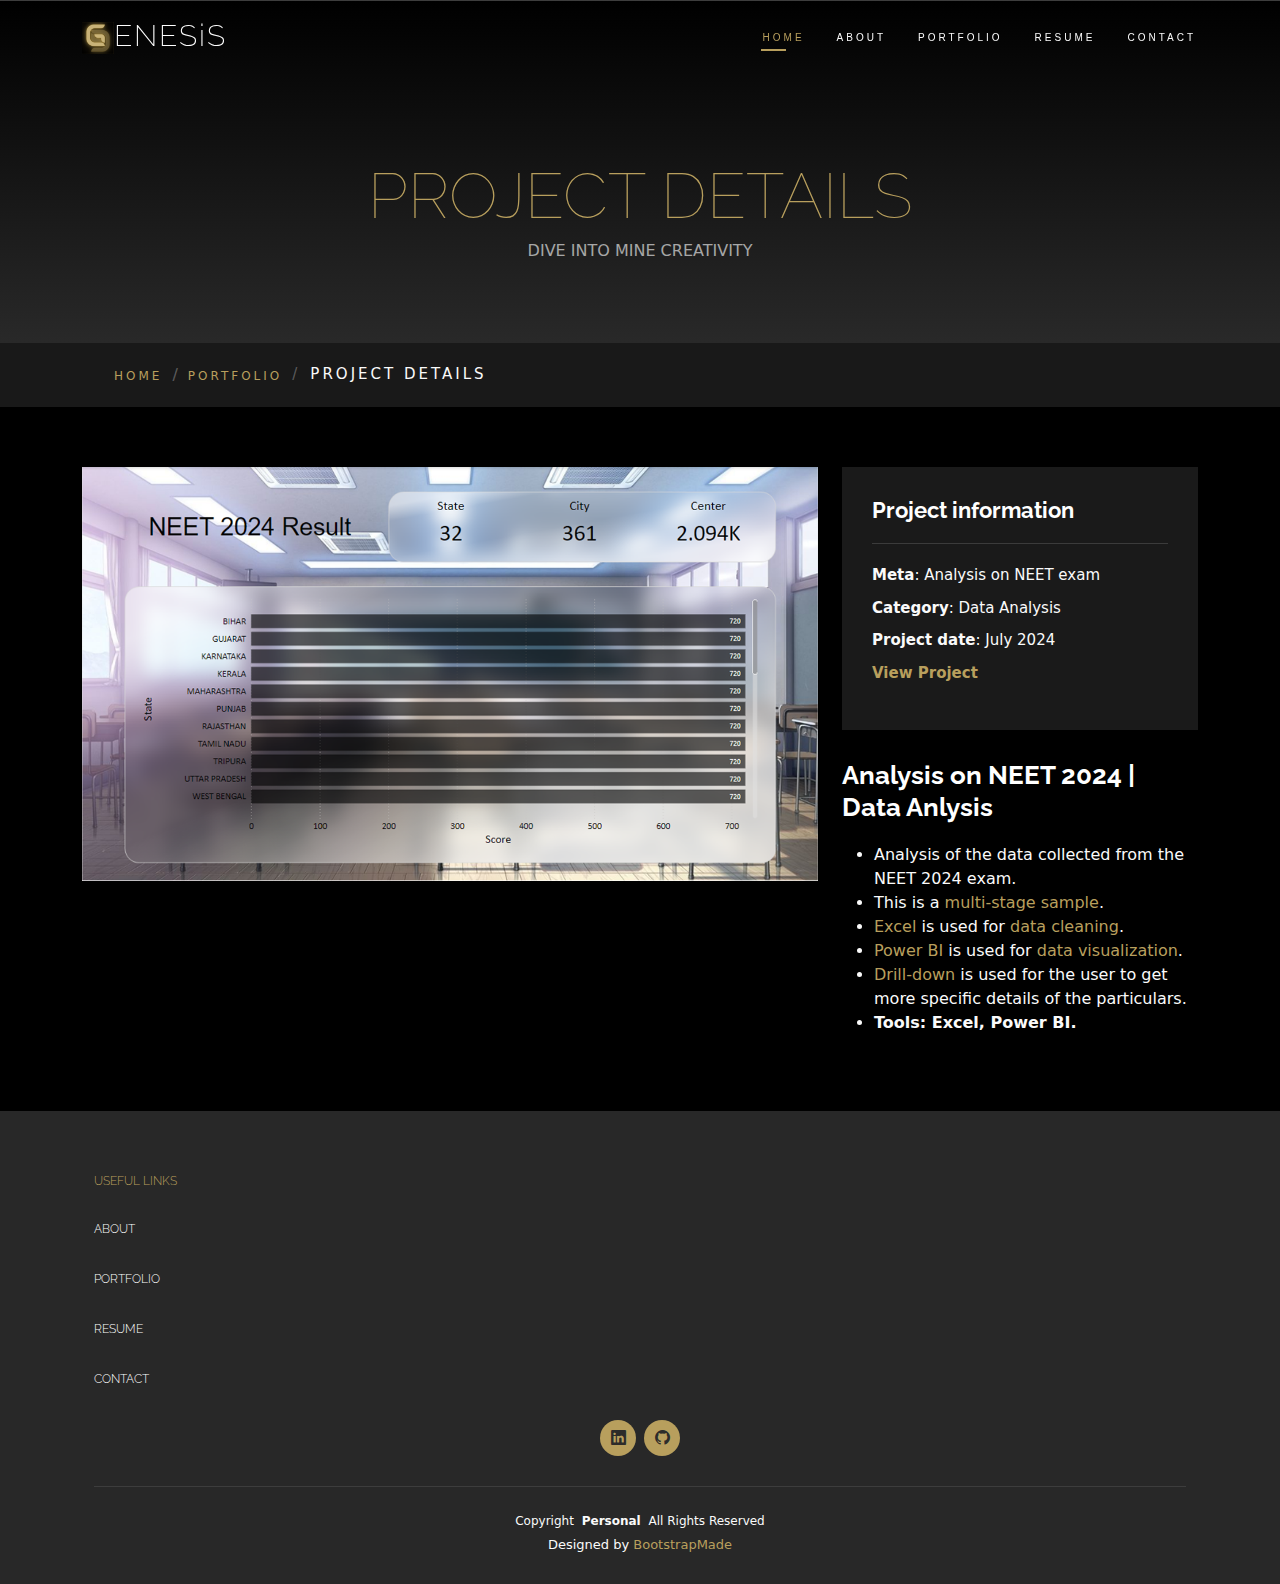
<file: portfolio_powerbi_neet2024.html>
<!DOCTYPE html>
<html lang="en">

<head>
  <meta charset="utf-8">
  <meta content="width=device-width, initial-scale=1.0" name="viewport">
  <title>Project Details</title>
  <meta name="description" content="">
  <meta name="keywords" content="">

  <!-- Favicons -->
  <link href="assets/img/Logo-G.png" rel="icon">
  <link href="assets/img/Logo-G.png" rel="apple-touch-icon">

  <!-- Fonts -->
  <!-- Roboto Flex -->
  <link rel="preconnect" href="https://fonts.googleapis.com">
  <link rel="preconnect" href="https://fonts.gstatic.com" crossorigin>
  <link
    href="https://fonts.googleapis.com/css2?family=Roboto+Flex:opsz,wght@8..144,100..1000&family=Roboto+Mono:ital,wght@0,100..700;1,100..700&display=swap"
    rel="stylesheet">

  <!-- Raleway -->
  <link
    href="https://fonts.googleapis.com/css2?family=Raleway:ital,wght@0,100..900;1,100..900&family=Roboto+Flex:opsz,wght@8..144,100..1000&family=Roboto+Mono:ital,wght@0,100..700;1,100..700&display=swap"
    rel="stylesheet">

  <!-- Vendor CSS Files -->
  <link href="assets/vendor/bootstrap/css/bootstrap.min.css" rel="stylesheet">
  <link href="assets/vendor/bootstrap-icons/bootstrap-icons.css" rel="stylesheet">
  <link href="assets/vendor/aos/aos.css" rel="stylesheet">
  <link href="assets/vendor/swiper/swiper-bundle.min.css" rel="stylesheet">
  <link href="assets/vendor/glightbox/css/glightbox.min.css" rel="stylesheet">

  <!-- Main CSS File -->
  <link href="assets/css/main.css" rel="stylesheet">

  <!-- =======================================================
  * Template Name: Personal
  * Template URL: https://bootstrapmade.com/personal-free-resume-bootstrap-template/
  * Updated: Aug 01 2024 with Bootstrap v5.3.3
  * Author: BootstrapMade.com
  * License: https://bootstrapmade.com/license/
  ======================================================== -->
</head>

<body class="portfolio-details-page">

  <header id="header" class="header d-flex align-items-center fixed-top">
    <div class="container-fluid container-xl position-relative d-flex align-items-center justify-content-between">

      <h1 class="logo d-flex align-items-center" style="font-weight: 200; font-size: 30px; margin: 0; letter-spacing: 2px;">
        <!-- Uncomment the line below if you also wish to use an image logo -->
        <a href="index.html" style="color: #fff;"><img src="assets/img/Logo-G.png" alt="" style="margin: 0; padding-right: 0rem; transform: scale(100%);">ENESiS</a>
      </h1>

      <nav id="navmenu" class="navmenu" style="text-transform: uppercase;">
        <ul>
          <li data-aos="fade-down" data-aos-delay="100"><a href="index.html#hero" class="active">Home</a></li>
          <li data-aos="fade-down" data-aos-delay="200"><a href="index.html#about">About</a></li>
          <li data-aos="fade-down" data-aos-delay="300"><a href="index.html#portfolio">Portfolio</a></li>
          <li data-aos="fade-down" data-aos-delay="400"><a href="index.html#resume">Resume</a></li>
          <!-- <li><a href="services.html">Services</a></li> -->
          <!-- <li class="dropdown"><a href="#"><span>Dropdown</span> <i class="bi bi-chevron-down toggle-dropdown"></i></a>
            <ul>
              <li><a href="#">Dropdown 1</a></li>
              <li class="dropdown"><a href="#"><span>Deep Dropdown</span> <i class="bi bi-chevron-down toggle-dropdown"></i></a>
                <ul>
                  <li><a href="#">Deep Dropdown 1</a></li>
                  <li><a href="#">Deep Dropdown 2</a></li>
                  <li><a href="#">Deep Dropdown 3</a></li>
                  <li><a href="#">Deep Dropdown 4</a></li>
                  <li><a href="#">Deep Dropdown 5</a></li>
                </ul>
              </li>
              <li><a href="#">Dropdown 2</a></li>
              <li><a href="#">Dropdown 3</a></li>
              <li><a href="#">Dropdown 4</a></li>
            </ul>
          </li> -->
          <li data-aos="fade-down" data-aos-delay="500"><a href="index.html#contact">Contact</a></li>
        </ul>
        <i class="mobile-nav-toggle d-xl-none bi bi-list"></i>
      </nav>

    </div>
  </header>

  <main class="main">

    <!-- Page Title -->
    <div class="page-title" data-aos="fade">
      <div class="heading" style="background-image: linear-gradient(#000, #292929);">
        <div class="container">
          <div class="row d-flex justify-content-center text-center">
            <div class="col-lg-8">
              <h1
                style="font-weight: lighter; color: var(--accent-color); font-size: 4rem; line-height: 70px; text-transform: uppercase;">
                Project Details</h1>
              <p class="mb-0" style="color: #fafafaa0; font-weight: lighter; text-transform: uppercase;">Dive into mine
                creativity</p>
            </div>
          </div>
        </div>
      </div>
      <nav class="breadcrumbs">
        <div class="container" style="text-transform: uppercase;">
          <ol>
            <li><a href="index.html#hero" style="letter-spacing: 3px; font-size: 12px; font-weight: lighter;">Home</a></li>
            <li><a href="index.html#portfolio" style="letter-spacing: 3px; font-size: 12px; font-weight: lighter;">Portfolio</a></li>
            <li class="current" style="letter-spacing: 3px; font-size: 15px; font-weight: lighter;">Project Details</li>
          </ol>
        </div>
      </nav>
    </div><!-- End Page Title -->

    <!-- Portfolio Details Section -->
    <section id="portfolio-details" class="portfolio-details section">

      <div class="container" data-aos="fade-up" data-aos-delay="100">

        <div class="row gy-4">

          <div class="col-lg-8">
            <div class="portfolio-details-slider swiper init-swiper">

              <script type="application/json" class="swiper-config">
                {
                  "loop": true,
                  "speed": 600,
                  "autoplay": {
                    "delay": 5000
                  },
                  "slidesPerView": "auto",
                  "pagination": {
                    "el": ".swiper-pagination",
                    "type": "bullets",
                    "clickable": true
                  }
                }
              </script>

              <div class="swiper-wrapper align-items-center">

                <div class="swiper-slide">
                  <img src="assets/img/portfolio/NEET-2024-page.png" alt="">
                </div>

              </div>
              <div class="swiper-pagination"></div>
            </div>
          </div>

          <div class="col-lg-4">
            <div class="portfolio-info" data-aos="fade-up" data-aos-delay="200">
              <h3>Project information</h3>
              <ul>
                <li><strong>Meta</strong>: Analysis on NEET exam</li>
                <li><strong>Category</strong>: Data Analysis</li>
                <li><strong>Project date</strong>: July 2024</li>
                <li><a href="https://github.com/4byss/Analysis-on-NEET-2024-Data-Anlysis" target="_blank"><strong>View Project</strong></a></li>
              </ul>
            </div>
            <div class="portfolio-description" data-aos="fade-up" data-aos-delay="300">
              <h2>Analysis on NEET 2024 | Data Anlysis</h2>
              <ul>
                <li>Analysis of the data collected from the NEET 2024 exam.</li>
                <li>This is a <span style="color: var(--accent-color);">multi-stage sample</span>.</li>
                <li><span style="color: var(--accent-color);">Excel</span> is used for <span style="color: var(--accent-color);">data cleaning</span>.</li>
                <li><span style="color: var(--accent-color);">Power BI</span> is used for <span style="color: var(--accent-color);">data visualization</span>.</li>
                <li><span style="color: var(--accent-color);">Drill-down</span> is used for the user to get more specific details of the particulars.</li>
                <li><strong>Tools: Excel, Power BI.</strong></li>
              </ul>

            </div>
          </div>

        </div>

      </div>

    </section><!-- /Portfolio Details Section -->

  </main>

  <footer id="footer" class="footer dark-background">
    <div class="container">

      <div class="row" style="margin: auto; text-align: left; padding-top: 3%;">
        <div class="col-lg-3" style="line-height: 50px;">
          <h3>
            Useful Links
          </h3>
          <div>
            <ul>
              <li><a href="index.html#about">About</a></li>
              <li><a href="index.html#portfolio">Portfolio</a></li>
              <li><a href="index.html#resume">Resume</a></li>
              <li><a href="index.html#contact">Contact</a></li>
            </ul>
          </div>
        </div>  
      </div>

      <!-- <h3 class="sitename">Personal</h3>
      <p>Et aut eum quis fuga eos sunt ipsa nihil. Labore corporis magni eligendi fuga maxime saepe commodi placeat.</p> -->
      <div class="social-links d-flex justify-content-center">
        <a href="https://www.linkedin.com/in/aritra-ray-a8310a1b2" target="_blank" style="color: var(--surface-color);"><i class="bi bi-linkedin"></i></a>
        <a href="https://www.github.com/4byss" target="_blank" style="color: var(--surface-color);"><i class="bi bi-github"></i></a>
      </div>
      <div class="container">
        <div class="copyright">
          <span>Copyright</span> <strong class="px-1 sitename">Personal</strong> <span>All Rights Reserved</span>
        </div>
        <div class="credits">
          <!-- All the links in the footer should remain intact. -->
          <!-- You can delete the links only if you've purchased the pro version. -->
          <!-- Licensing information: https://bootstrapmade.com/license/ -->
          <!-- Purchase the pro version with working PHP/AJAX contact form: [buy-url] -->
          Designed by <a href="https://bootstrapmade.com/">BootstrapMade</a>
        </div>
      </div>
    </div>
  </footer>

  <!-- Scroll Top -->
  <a href="#" id="scroll-top" class="scroll-top d-flex align-items-center justify-content-center"><i class="bi bi-arrow-up-short"></i></a>

  <!-- Preloader -->
  <div id="preloader"></div>

  <!-- Vendor JS Files -->
  <script src="assets/vendor/bootstrap/js/bootstrap.bundle.min.js"></script>
  <script src="assets/vendor/php-email-form/validate.js"></script>
  <script src="assets/vendor/aos/aos.js"></script>
  <script src="assets/vendor/typed.js/typed.umd.js"></script>
  <script src="assets/vendor/purecounter/purecounter_vanilla.js"></script>
  <script src="assets/vendor/waypoints/noframework.waypoints.js"></script>
  <script src="assets/vendor/swiper/swiper-bundle.min.js"></script>
  <script src="assets/vendor/glightbox/js/glightbox.min.js"></script>
  <script src="assets/vendor/imagesloaded/imagesloaded.pkgd.min.js"></script>
  <script src="assets/vendor/isotope-layout/isotope.pkgd.min.js"></script>

  <!-- Main JS File -->
  <script src="assets/js/main.js"></script>

</body>

</html>
</file>
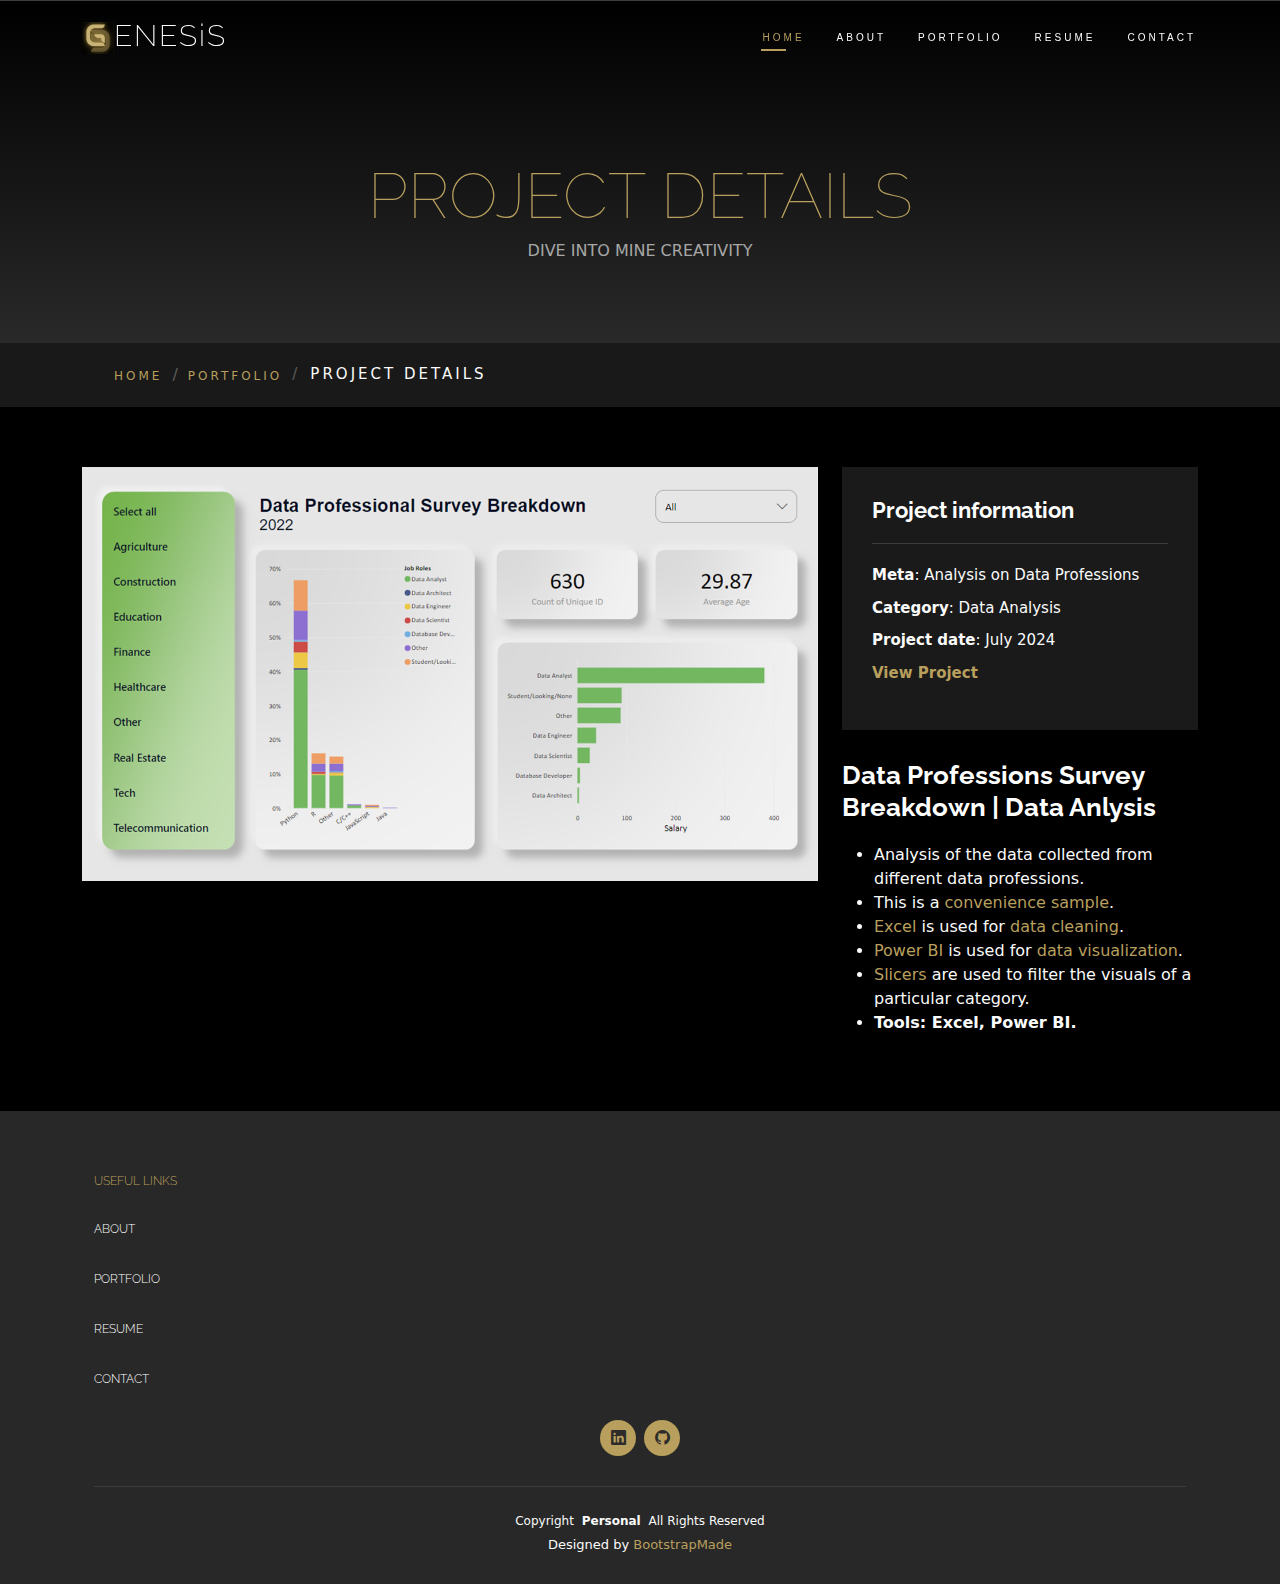
<file: portfolio_powerbi_survey2022.html>
<!DOCTYPE html>
<html lang="en">

<head>
  <meta charset="utf-8">
  <meta content="width=device-width, initial-scale=1.0" name="viewport">
  <title>Project Details</title>
  <meta name="description" content="">
  <meta name="keywords" content="">

  <!-- Favicons -->
  <link href="assets/img/Logo-G.png" rel="icon">
  <link href="assets/img/Logo-G.png" rel="apple-touch-icon">

  <!-- Fonts -->
  <!-- Roboto Flex -->
  <link rel="preconnect" href="https://fonts.googleapis.com">
  <link rel="preconnect" href="https://fonts.gstatic.com" crossorigin>
  <link
    href="https://fonts.googleapis.com/css2?family=Roboto+Flex:opsz,wght@8..144,100..1000&family=Roboto+Mono:ital,wght@0,100..700;1,100..700&display=swap"
    rel="stylesheet">

  <!-- Raleway -->
  <link
    href="https://fonts.googleapis.com/css2?family=Raleway:ital,wght@0,100..900;1,100..900&family=Roboto+Flex:opsz,wght@8..144,100..1000&family=Roboto+Mono:ital,wght@0,100..700;1,100..700&display=swap"
    rel="stylesheet">

  <!-- Vendor CSS Files -->
  <link href="assets/vendor/bootstrap/css/bootstrap.min.css" rel="stylesheet">
  <link href="assets/vendor/bootstrap-icons/bootstrap-icons.css" rel="stylesheet">
  <link href="assets/vendor/aos/aos.css" rel="stylesheet">
  <link href="assets/vendor/swiper/swiper-bundle.min.css" rel="stylesheet">
  <link href="assets/vendor/glightbox/css/glightbox.min.css" rel="stylesheet">

  <!-- Main CSS File -->
  <link href="assets/css/main.css" rel="stylesheet">

  <!-- =======================================================
  * Template Name: Personal
  * Template URL: https://bootstrapmade.com/personal-free-resume-bootstrap-template/
  * Updated: Aug 01 2024 with Bootstrap v5.3.3
  * Author: BootstrapMade.com
  * License: https://bootstrapmade.com/license/
  ======================================================== -->
</head>

<body class="portfolio-details-page">

  <header id="header" class="header d-flex align-items-center fixed-top">
    <div class="container-fluid container-xl position-relative d-flex align-items-center justify-content-between">

      <h1 class="logo d-flex align-items-center" style="font-weight: 200; font-size: 30px; margin: 0; letter-spacing: 2px;">
        <!-- Uncomment the line below if you also wish to use an image logo -->
        <a href="index.html" style="color: #fff;"><img src="assets/img/Logo-G.png" alt="" style="margin: 0; padding-right: 0rem; transform: scale(100%);">ENESiS</a>
      </h1>

      <nav id="navmenu" class="navmenu" style="text-transform: uppercase;">
        <ul>
          <li data-aos="fade-down" data-aos-delay="100"><a href="index.html#hero" class="active">Home</a></li>
          <li data-aos="fade-down" data-aos-delay="200"><a href="index.html#about">About</a></li>
          <li data-aos="fade-down" data-aos-delay="300"><a href="index.html#portfolio">Portfolio</a></li>
          <li data-aos="fade-down" data-aos-delay="400"><a href="index.html#resume">Resume</a></li>
          <!-- <li><a href="services.html">Services</a></li> -->
          <!-- <li class="dropdown"><a href="#"><span>Dropdown</span> <i class="bi bi-chevron-down toggle-dropdown"></i></a>
            <ul>
              <li><a href="#">Dropdown 1</a></li>
              <li class="dropdown"><a href="#"><span>Deep Dropdown</span> <i class="bi bi-chevron-down toggle-dropdown"></i></a>
                <ul>
                  <li><a href="#">Deep Dropdown 1</a></li>
                  <li><a href="#">Deep Dropdown 2</a></li>
                  <li><a href="#">Deep Dropdown 3</a></li>
                  <li><a href="#">Deep Dropdown 4</a></li>
                  <li><a href="#">Deep Dropdown 5</a></li>
                </ul>
              </li>
              <li><a href="#">Dropdown 2</a></li>
              <li><a href="#">Dropdown 3</a></li>
              <li><a href="#">Dropdown 4</a></li>
            </ul>
          </li> -->
          <li data-aos="fade-down" data-aos-delay="500"><a href="index.html#contact">Contact</a></li>
        </ul>
        <i class="mobile-nav-toggle d-xl-none bi bi-list"></i>
      </nav>

    </div>
  </header>

  <main class="main">

    <!-- Page Title -->
    <div class="page-title" data-aos="fade">
      <div class="heading" style="background-image: linear-gradient(#000, #292929);">
        <div class="container">
          <div class="row d-flex justify-content-center text-center">
            <div class="col-lg-8">
              <h1
                style="font-weight: lighter; color: var(--accent-color); font-size: 4rem; line-height: 70px; text-transform: uppercase;">
                Project Details</h1>
              <p class="mb-0" style="color: #fafafaa0; font-weight: lighter; text-transform: uppercase;">Dive into mine
                creativity</p>
            </div>
          </div>
        </div>
      </div>
      <nav class="breadcrumbs">
        <div class="container" style="text-transform: uppercase;">
          <ol>
            <li><a href="index.html#hero" style="letter-spacing: 3px; font-size: 12px; font-weight: lighter;">Home</a></li>
            <li><a href="index.html#portfolio" style="letter-spacing: 3px; font-size: 12px; font-weight: lighter;">Portfolio</a></li>
            <li class="current" style="letter-spacing: 3px; font-size: 15px; font-weight: lighter;">Project Details</li>
          </ol>
        </div>
      </nav>
    </div><!-- End Page Title -->

    <!-- Portfolio Details Section -->
    <section id="portfolio-details" class="portfolio-details section">

      <div class="container" data-aos="fade-up" data-aos-delay="100">

        <div class="row gy-4">

          <div class="col-lg-8">
            <div class="portfolio-details-slider swiper init-swiper">

              <script type="application/json" class="swiper-config">
                {
                  "loop": true,
                  "speed": 600,
                  "autoplay": {
                    "delay": 5000
                  },
                  "slidesPerView": "auto",
                  "pagination": {
                    "el": ".swiper-pagination",
                    "type": "bullets",
                    "clickable": true
                  }
                }
              </script>

              <div class="swiper-wrapper align-items-center">

                <div class="swiper-slide">
                  <img src="assets/img/portfolio/survey-2022-page.png" alt="">
                </div>

              </div>
              <div class="swiper-pagination"></div>
            </div>
          </div>

          <div class="col-lg-4">
            <div class="portfolio-info" data-aos="fade-up" data-aos-delay="200">
              <h3>Project information</h3>
              <ul>
                <li><strong>Meta</strong>: Analysis on Data Professions</li>
                <li><strong>Category</strong>: Data Analysis</li>
                <li><strong>Project date</strong>: July 2024</li>
                <li><a href="https://github.com/4byss/Data-Professions-Survey-Breakdown-Data-Anlysis" target="_blank"><strong>View Project</strong></a></li>
              </ul>
            </div>
            <div class="portfolio-description" data-aos="fade-up" data-aos-delay="300">
              <h2>Data Professions Survey Breakdown | Data Anlysis</h2>
              <ul>
                <li>Analysis of the data collected from different data professions.</li>
                <li>This is a <span style="color: var(--accent-color);">convenience sample</span>.</li>
                <li><span style="color: var(--accent-color);">Excel</span> is used for <span style="color: var(--accent-color);">data cleaning</span>.</li>
                <li><span style="color: var(--accent-color);">Power BI</span> is used for <span style="color: var(--accent-color);">data visualization</span>.</li>
                <li><span style="color: var(--accent-color);">Slicers</span> are used to filter the visuals of a particular category.</li>
                <li><strong>Tools: Excel, Power BI.</strong></li>
              </ul>
              <!-- <a id="content-display-button" onclick="display_content()" style="font-size: small; float: right; color: var(--accent-color); cursor: pointer;" data-aos="fade-up" data-aos-delay="300">show more...</a> -->

            </div>
          </div>

          <!-- More Details -->
          <!-- <div id="more-details" class="container" data-aos="fade-up" data-aos-delay="400">
            <div class="row">
              <h4>Data Cleaning</h4>
              <p>oaugfuiwef iuwgdfiyubkwef uigwfygwe ytwgefg ywefg8ywolfiwe fuygwefug</p>
            </div>

          </div> -->

        </div>

      </div>

    </section><!-- /Portfolio Details Section -->

  </main>

  <footer id="footer" class="footer dark-background">
    <div class="container">

      <div class="row" style="margin: auto; text-align: left; padding-top: 3%;">
        <div class="col-lg-3" style="line-height: 50px;">
          <h3>
            Useful Links
          </h3>
          <div>
            <ul>
              <li><a href="index.html#about">About</a></li>
              <li><a href="index.html#portfolio">Portfolio</a></li>
              <li><a href="index.html#resume">Resume</a></li>
              <li><a href="index.html#contact">Contact</a></li>
            </ul>
          </div>
        </div>  
      </div>

      <!-- <h3 class="sitename">Personal</h3>
      <p>Et aut eum quis fuga eos sunt ipsa nihil. Labore corporis magni eligendi fuga maxime saepe commodi placeat.</p> -->
      <div class="social-links d-flex justify-content-center">
        <a href="https://www.linkedin.com/in/aritra-ray-a8310a1b2" target="_blank" style="color: var(--surface-color);"><i class="bi bi-linkedin"></i></a>
        <a href="https://www.github.com/4byss" target="_blank" style="color: var(--surface-color);"><i class="bi bi-github"></i></a>
      </div>
      <div class="container">
        <div class="copyright">
          <span>Copyright</span> <strong class="px-1 sitename">Personal</strong> <span>All Rights Reserved</span>
        </div>
        <div class="credits">
          <!-- All the links in the footer should remain intact. -->
          <!-- You can delete the links only if you've purchased the pro version. -->
          <!-- Licensing information: https://bootstrapmade.com/license/ -->
          <!-- Purchase the pro version with working PHP/AJAX contact form: [buy-url] -->
          Designed by <a href="https://bootstrapmade.com/">BootstrapMade</a>
        </div>
      </div>
    </div>
  </footer>

  <!-- Scroll Top -->
  <a href="#" id="scroll-top" class="scroll-top d-flex align-items-center justify-content-center"><i class="bi bi-arrow-up-short"></i></a>

  <!-- Preloader -->
  <div id="preloader"></div>

  <!-- Vendor JS Files -->
  <script src="assets/vendor/bootstrap/js/bootstrap.bundle.min.js"></script>
  <script src="assets/vendor/php-email-form/validate.js"></script>
  <script src="assets/vendor/aos/aos.js"></script>
  <script src="assets/vendor/typed.js/typed.umd.js"></script>
  <script src="assets/vendor/purecounter/purecounter_vanilla.js"></script>
  <script src="assets/vendor/waypoints/noframework.waypoints.js"></script>
  <script src="assets/vendor/swiper/swiper-bundle.min.js"></script>
  <script src="assets/vendor/glightbox/js/glightbox.min.js"></script>
  <script src="assets/vendor/imagesloaded/imagesloaded.pkgd.min.js"></script>
  <script src="assets/vendor/isotope-layout/isotope.pkgd.min.js"></script>

  <!-- Main JS File -->
  <script src="assets/js/main.js"></script>

</body>

</html>
</file>
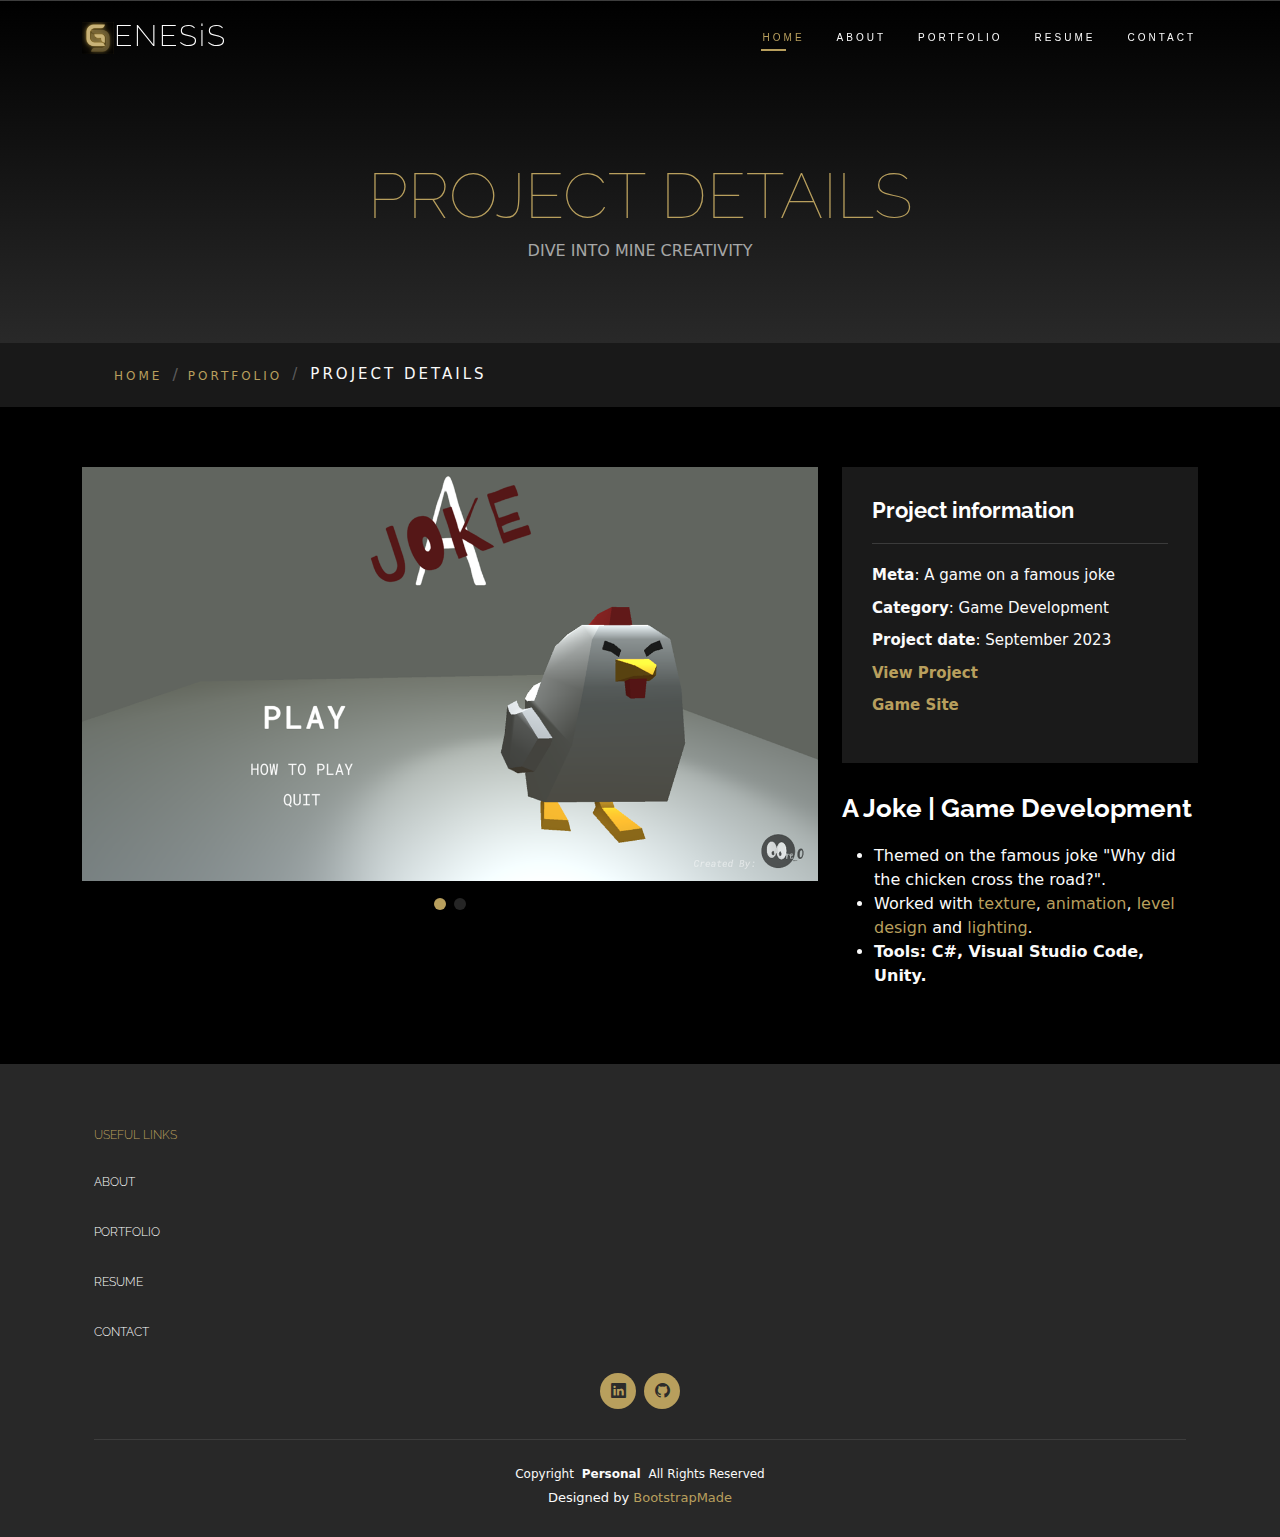
<file: portfolio_unity_a-joke.html>
<!DOCTYPE html>
<html lang="en">

<head>
  <meta charset="utf-8">
  <meta content="width=device-width, initial-scale=1.0" name="viewport">
  <title>Project Details</title>
  <meta name="description" content="">
  <meta name="keywords" content="">

  <!-- Favicons -->
  <link href="assets/img/Logo-G.png" rel="icon">
  <link href="assets/img/Logo-G.png" rel="apple-touch-icon">

  <!-- Fonts -->
  <!-- Roboto Flex -->
  <link rel="preconnect" href="https://fonts.googleapis.com">
  <link rel="preconnect" href="https://fonts.gstatic.com" crossorigin>
  <link
    href="https://fonts.googleapis.com/css2?family=Roboto+Flex:opsz,wght@8..144,100..1000&family=Roboto+Mono:ital,wght@0,100..700;1,100..700&display=swap"
    rel="stylesheet">

  <!-- Raleway -->
  <link
    href="https://fonts.googleapis.com/css2?family=Raleway:ital,wght@0,100..900;1,100..900&family=Roboto+Flex:opsz,wght@8..144,100..1000&family=Roboto+Mono:ital,wght@0,100..700;1,100..700&display=swap"
    rel="stylesheet">

  <!-- Vendor CSS Files -->
  <link href="assets/vendor/bootstrap/css/bootstrap.min.css" rel="stylesheet">
  <link href="assets/vendor/bootstrap-icons/bootstrap-icons.css" rel="stylesheet">
  <link href="assets/vendor/aos/aos.css" rel="stylesheet">
  <link href="assets/vendor/swiper/swiper-bundle.min.css" rel="stylesheet">
  <link href="assets/vendor/glightbox/css/glightbox.min.css" rel="stylesheet">

  <!-- Main CSS File -->
  <link href="assets/css/main.css" rel="stylesheet">

  <!-- =======================================================
  * Template Name: Personal
  * Template URL: https://bootstrapmade.com/personal-free-resume-bootstrap-template/
  * Updated: Aug 01 2024 with Bootstrap v5.3.3
  * Author: BootstrapMade.com
  * License: https://bootstrapmade.com/license/
  ======================================================== -->
</head>

<body class="portfolio-details-page">

  <header id="header" class="header d-flex align-items-center fixed-top">
    <div class="container-fluid container-xl position-relative d-flex align-items-center justify-content-between">

      <h1 class="logo d-flex align-items-center" style="font-weight: 200; font-size: 30px; margin: 0; letter-spacing: 2px;">
        <!-- Uncomment the line below if you also wish to use an image logo -->
        <a href="index.html" style="color: #fff;"><img src="assets/img/Logo-G.png" alt="" style="margin: 0; padding-right: 0rem; transform: scale(100%);">ENESiS</a>
      </h1>

      <nav id="navmenu" class="navmenu" style="text-transform: uppercase;">
        <ul>
          <li data-aos="fade-down" data-aos-delay="100"><a href="index.html#hero" class="active">Home</a></li>
          <li data-aos="fade-down" data-aos-delay="200"><a href="index.html#about">About</a></li>
          <li data-aos="fade-down" data-aos-delay="300"><a href="index.html#portfolio">Portfolio</a></li>
          <li data-aos="fade-down" data-aos-delay="400"><a href="index.html#resume">Resume</a></li>
          <!-- <li><a href="services.html">Services</a></li> -->
          <!-- <li class="dropdown"><a href="#"><span>Dropdown</span> <i class="bi bi-chevron-down toggle-dropdown"></i></a>
            <ul>
              <li><a href="#">Dropdown 1</a></li>
              <li class="dropdown"><a href="#"><span>Deep Dropdown</span> <i class="bi bi-chevron-down toggle-dropdown"></i></a>
                <ul>
                  <li><a href="#">Deep Dropdown 1</a></li>
                  <li><a href="#">Deep Dropdown 2</a></li>
                  <li><a href="#">Deep Dropdown 3</a></li>
                  <li><a href="#">Deep Dropdown 4</a></li>
                  <li><a href="#">Deep Dropdown 5</a></li>
                </ul>
              </li>
              <li><a href="#">Dropdown 2</a></li>
              <li><a href="#">Dropdown 3</a></li>
              <li><a href="#">Dropdown 4</a></li>
            </ul>
          </li> -->
          <li data-aos="fade-down" data-aos-delay="500"><a href="index.html#contact">Contact</a></li>
        </ul>
        <i class="mobile-nav-toggle d-xl-none bi bi-list"></i>
      </nav>

    </div>
  </header>

  <main class="main">

    <!-- Page Title -->
    <div class="page-title" data-aos="fade">
      <div class="heading" style="background-image: linear-gradient(#000, #292929);">
        <div class="container">
          <div class="row d-flex justify-content-center text-center">
            <div class="col-lg-8">
              <h1
                style="font-weight: lighter; color: var(--accent-color); font-size: 4rem; line-height: 70px; text-transform: uppercase;">
                Project Details</h1>
              <p class="mb-0" style="color: #fafafaa0; font-weight: lighter; text-transform: uppercase;">Dive into mine
                creativity</p>
            </div>
          </div>
        </div>
      </div>
      <nav class="breadcrumbs">
        <div class="container" style="text-transform: uppercase;">
          <ol>
            <li><a href="index.html#hero" style="letter-spacing: 3px; font-size: 12px; font-weight: lighter;">Home</a></li>
            <li><a href="index.html#portfolio" style="letter-spacing: 3px; font-size: 12px; font-weight: lighter;">Portfolio</a></li>
            <li class="current" style="letter-spacing: 3px; font-size: 15px; font-weight: lighter;">Project Details</li>
          </ol>
        </div>
      </nav>
    </div><!-- End Page Title -->

    <!-- Portfolio Details Section -->
    <section id="portfolio-details" class="portfolio-details section">

      <div class="container" data-aos="fade-up" data-aos-delay="100">

        <div class="row gy-4">

          <div class="col-lg-8">
            <div class="portfolio-details-slider swiper init-swiper">

              <script type="application/json" class="swiper-config">
                {
                  "loop": true,
                  "speed": 600,
                  "autoplay": {
                    "delay": 5000
                  },
                  "slidesPerView": "auto",
                  "pagination": {
                    "el": ".swiper-pagination",
                    "type": "bullets",
                    "clickable": true
                  }
                }
              </script>

              <div class="swiper-wrapper align-items-center">

                <div class="swiper-slide">
                  <img src="assets/img/portfolio/a-joke_home-page.png" alt="">
                </div>

                <div class="swiper-slide">
                  <img src="assets/img/portfolio/a-joke_chickens-page.png" alt="">
                </div>

              </div>
              <div class="swiper-pagination"></div>
            </div>
          </div>

          <div class="col-lg-4">
            <div class="portfolio-info" data-aos="fade-up" data-aos-delay="200">
              <h3>Project information</h3>
              <ul>
                <li><strong>Meta</strong>: A game on a famous joke</li>
                <li><strong>Category</strong>: Game Development</li>
                <li><strong>Project date</strong>: September 2023</li>
                <li><a href="https://github.com/4byss/Sample" target="_blank"><strong>View Project</strong></a></li>
                <li><a href="https://ore-o.itch.io/a-joke" target="_blank"><strong>Game Site</strong></a></li>
              </ul>
            </div>
            <div class="portfolio-description" data-aos="fade-up" data-aos-delay="300">
              <h2>A Joke | Game Development</h2>
              <ul>
                <li>Themed on the famous joke "Why did the chicken cross the road?".</li>
                <li>Worked with <span style="color: var(--accent-color);">texture</span>, <span style="color: var(--accent-color);">animation</span>, <span style="color: var(--accent-color);">level design</span> and <span style="color: var(--accent-color);">lighting</span>.</li>
                <li><strong>Tools: C#, Visual Studio Code, Unity.</strong></li>
              </ul>

            </div>
          </div>

        </div>

      </div>

    </section><!-- /Portfolio Details Section -->

  </main>

  <footer id="footer" class="footer dark-background">
    <div class="container">

      <div class="row" style="margin: auto; text-align: left; padding-top: 3%;">
        <div class="col-lg-3" style="line-height: 50px;">
          <h3>
            Useful Links
          </h3>
          <div>
            <ul>
              <li><a href="index.html#about">About</a></li>
              <li><a href="index.html#portfolio">Portfolio</a></li>
              <li><a href="index.html#resume">Resume</a></li>
              <li><a href="index.html#contact">Contact</a></li>
            </ul>
          </div>
        </div>  
      </div>

      <!-- <h3 class="sitename">Personal</h3>
      <p>Et aut eum quis fuga eos sunt ipsa nihil. Labore corporis magni eligendi fuga maxime saepe commodi placeat.</p> -->
      <div class="social-links d-flex justify-content-center">
        <a href="https://www.linkedin.com/in/aritra-ray-a8310a1b2" target="_blank" style="color: var(--surface-color);"><i class="bi bi-linkedin"></i></a>
        <a href="https://www.github.com/4byss" target="_blank" style="color: var(--surface-color);"><i class="bi bi-github"></i></a>
      </div>
      <div class="container">
        <div class="copyright">
          <span>Copyright</span> <strong class="px-1 sitename">Personal</strong> <span>All Rights Reserved</span>
        </div>
        <div class="credits">
          <!-- All the links in the footer should remain intact. -->
          <!-- You can delete the links only if you've purchased the pro version. -->
          <!-- Licensing information: https://bootstrapmade.com/license/ -->
          <!-- Purchase the pro version with working PHP/AJAX contact form: [buy-url] -->
          Designed by <a href="https://bootstrapmade.com/">BootstrapMade</a>
        </div>
      </div>
    </div>
  </footer>

  <!-- Scroll Top -->
  <a href="#" id="scroll-top" class="scroll-top d-flex align-items-center justify-content-center"><i class="bi bi-arrow-up-short"></i></a>

  <!-- Preloader -->
  <div id="preloader"></div>

  <!-- Vendor JS Files -->
  <script src="assets/vendor/bootstrap/js/bootstrap.bundle.min.js"></script>
  <script src="assets/vendor/php-email-form/validate.js"></script>
  <script src="assets/vendor/aos/aos.js"></script>
  <script src="assets/vendor/typed.js/typed.umd.js"></script>
  <script src="assets/vendor/purecounter/purecounter_vanilla.js"></script>
  <script src="assets/vendor/waypoints/noframework.waypoints.js"></script>
  <script src="assets/vendor/swiper/swiper-bundle.min.js"></script>
  <script src="assets/vendor/glightbox/js/glightbox.min.js"></script>
  <script src="assets/vendor/imagesloaded/imagesloaded.pkgd.min.js"></script>
  <script src="assets/vendor/isotope-layout/isotope.pkgd.min.js"></script>

  <!-- Main JS File -->
  <script src="assets/js/main.js"></script>

</body>

</html>
</file>
<file: assets/css/main.css>
/**
* Template Name: Personal
* Template URL: https://bootstrapmade.com/personal-free-resume-bootstrap-template/
* Updated: Aug 01 2024 with Bootstrap v5.3.3
* Author: BootstrapMade.com
* License: https://bootstrapmade.com/license/
*/

/*--------------------------------------------------------------
# Font & Color Variables
# Help: https://bootstrapmade.com/color-system/
--------------------------------------------------------------*/
/* Fonts */
:root {
  --default-font: "Roboto", system-ui, -apple-system, "Segoe UI", Roboto, "Helvetica Neue", Arial, "Noto Sans", "Liberation Sans", sans-serif, "Apple Color Emoji", "Segoe UI Emoji", "Segoe UI Symbol", "Noto Color Emoji";
  --heading-font: "Raleway", sans-serif;
  --nav-font: "Poppins", sans-serif;
}

/* Global Colors - The following color variables are used throughout the website. Updating them here will change the color scheme of the entire website */
:root {
  --background-color: #000000;
  /* Background color for the entire website, including individual sections */
  --default-color: #fafafa;
  /* Default color used for the majority of the text content across the entire website */
  --heading-color: #ffffff;
  /* Color for headings, subheadings and title throughout the website */
  --accent-color: #b89f5d;
  /* Accent color that represents your brand on the website. It's used for buttons, links, and other elements that need to stand out */
  --surface-color: #1a1a1a;
  /* The surface color is used as a background of boxed elements within sections, such as cards, icon boxes, or other elements that require a visual separation from the global background. */
  --contrast-color: #000000;
  /* Contrast color for text, ensuring readability against backgrounds of accent, heading, or default colors. */
}

/* Nav Menu Colors - The following color variables are used specifically for the navigation menu. They are separate from the global colors to allow for more customization options */
:root {
  --nav-color: #fafafa;
  /* The default color of the main navmenu links */
  --nav-hover-color: #b89f5d;
  /* Applied to main navmenu links when they are hovered over or active */
  --nav-mobile-background-color: #1a1a1a;
  /* Used as the background color for mobile navigation menu */
  --nav-dropdown-background-color: #1a1a1a;
  /* Used as the background color for dropdown items that appear when hovering over primary navigation items */
  --nav-dropdown-color: #fafafa;
  /* Used for navigation links of the dropdown items in the navigation menu. */
  --nav-dropdown-hover-color: #b89f5d;
  /* Similar to --nav-hover-color, this color is applied to dropdown navigation links when they are hovered over. */
}

/* Color Presets - These classes override global colors when applied to any section or element, providing reuse of the sam color scheme. */

.light-background {
  --background-color: #1a1a1a;
  --surface-color: #343434;
}

.dark-background {
  --background-color: rgba(15, 15, 15, 0.975);
  --default-color: #ffffff;
  --heading-color: #ffffff;
  --surface-color: #292929f9;
  --contrast-color: #000000;
}

/* Smooth scroll */
:root {
  scroll-behavior: smooth;
}

/* Page Selection Highlight */
::selection {
  background-color: var(--accent-color);
  color: #000000;
}

/*--------------------------------------------------------------
# General Styling & Shared Classes
--------------------------------------------------------------*/
body {
  color: var(--default-color);
  background-color: var(--background-color);
  font-family: var(--default-font);
}

/* width */
::-webkit-scrollbar {
  width: 10px;
}

/* Track */
::-webkit-scrollbar-track {
  background: #1a1a1a;
}

/* Handle */
::-webkit-scrollbar-thumb {
  background: var(--accent-color);
}

/* Handle on hover */
::-webkit-scrollbar-thumb:hover {
  background: #b8a05dc4;
}

a {
  color: var(--accent-color);
  text-decoration: none;
  transition: 0.3s;
}

a:hover {
  color: color-mix(in srgb, var(--accent-color), transparent 25%);
  text-decoration: none;
}

h1,
h2,
h3,
h4,
h5,
h6 {
  color: var(--heading-color);
  font-family: var(--heading-font);
}

/* PHP Email Form Messages
------------------------------*/
.php-email-form .error-message {
  display: none;
  background: #df1529;
  color: #ffffff;
  text-align: left;
  padding: 15px;
  margin-bottom: 24px;
  font-weight: 600;
}

.php-email-form .sent-message {
  display: none;
  color: #ffffff;
  background: #059652;
  text-align: center;
  padding: 15px;
  margin-bottom: 24px;
  font-weight: 600;
}

.php-email-form .loading {
  display: none;
  background: var(--surface-color);
  text-align: center;
  padding: 15px;
  margin-bottom: 24px;
}

.php-email-form .loading:before {
  content: "";
  display: inline-block;
  border-radius: 50%;
  width: 24px;
  height: 24px;
  margin: 0 10px -6px 0;
  border: 3px solid var(--accent-color);
  border-top-color: var(--surface-color);
  animation: php-email-form-loading 1s linear infinite;
}

@keyframes php-email-form-loading {
  0% {
    transform: rotate(0deg);
  }

  100% {
    transform: rotate(360deg);
  }
}

/*--------------------------------------------------------------
# Global Header
--------------------------------------------------------------*/
.header {
  --background-color: rgba(0, 0, 0, 0);
  color: var(--default-color);
  background-color: var(--background-color);
  padding: 15px 0;
  transition: all 0.5s;
  z-index: 997;
}

.header .logo {
  line-height: 1;
}

.header .logo img {
  max-height: 32px;
  margin-right: 8px;
}

.header .logo h1 {
  font-size: 30px;
  margin: 0;
  font-weight: 700;
  color: var(--heading-color);
}

/* .scrolled .header {
  box-shadow: 0px 0 18px rgba(0, 0, 0);
} */

/* Global Header on Scroll
------------------------------*/
.scrolled .header {
  --background-color: rgba(0, 0, 0);
}

/*--------------------------------------------------------------
# Navigation Menu
--------------------------------------------------------------*/
/* Desktop Navigation */
@media (min-width: 1200px) {
  .navmenu {
    padding: 0;
  }

  .navmenu ul {
    margin: 0;
    padding: 0;
    display: flex;
    list-style: none;
    align-items: center;
  }

  .navmenu li {
    position: relative;
  }

  .navmenu>ul>li {
    white-space: nowrap;
    padding: 15px 14px;
  }

  .navmenu>ul>li:last-child {
    padding-right: 0;
  }

  .navmenu a,
  .navmenu a:focus {
    color: var(--nav-color);
    font-size: 10px;
    padding: 0 2px;
    font-family: var(--nav-font);
    font-weight: 100;
    display: flex;
    align-items: center;
    justify-content: space-between;
    white-space: nowrap;
    transition: 0.3s;
    position: relative;
    letter-spacing: 3px;
  }

  .navmenu a i,
  .navmenu a:focus i {
    font-size: 12px;
    line-height: 0;
    margin-left: 5px;
    transition: 0.3s;
  }

  .navmenu>ul>li>a:before {
    content: "";
    position: absolute;
    height: 2px;
    bottom: -6px;
    left: 0;
    background-color: var(--nav-hover-color);
    visibility: hidden;
    width: 0px;
    transition: all 0.3s ease-in-out 0s;
  }

  .navmenu a:hover:before,
  .navmenu li:hover>a:before,
  .navmenu .active:before {
    visibility: visible;
    width: 25px;
  }

  .navmenu li:hover>a,
  .navmenu .active,
  .navmenu .active:focus {
    color: var(--nav-hover-color);
  }

  .navmenu .dropdown ul {
    margin: 0;
    padding: 10px 0;
    background: var(--nav-dropdown-background-color);
    display: block;
    position: absolute;
    visibility: hidden;
    left: 14px;
    top: 130%;
    opacity: 0;
    transition: 0.3s;
    border-radius: 4px;
    z-index: 99;
    box-shadow: 0px 0px 30px rgba(0, 0, 0, 0.1);
  }

  .navmenu .dropdown ul li {
    min-width: 200px;
  }

  .navmenu .dropdown ul a {
    padding: 10px 20px;
    font-size: 15px;
    text-transform: none;
    color: var(--nav-dropdown-color);
  }

  .navmenu .dropdown ul a i {
    font-size: 12px;
  }

  .navmenu .dropdown ul a:hover,
  .navmenu .dropdown ul .active:hover,
  .navmenu .dropdown ul li:hover>a {
    color: var(--nav-dropdown-hover-color);
  }

  .navmenu .dropdown:hover>ul {
    opacity: 1;
    top: 100%;
    visibility: visible;
  }

  .navmenu .dropdown .dropdown ul {
    top: 0;
    left: -90%;
    visibility: hidden;
  }

  .navmenu .dropdown .dropdown:hover>ul {
    opacity: 1;
    top: 0;
    left: -100%;
    visibility: visible;
  }
}

/* Mobile Navigation */
@media (max-width: 1199px) {
  .mobile-nav-toggle {
    color: var(--nav-color);
    font-size: 28px;
    line-height: 0;
    margin-right: 10px;
    cursor: pointer;
    transition: color 0.3s;
  }

  .navmenu {
    padding: 0;
    z-index: 9997;
  }

  .navmenu ul {
    display: none;
    position: absolute;
    inset: 60px 20px 20px 20px;
    padding: 10px 0;
    margin: 0;
    border-radius: 6px;
    background-color: var(--nav-mobile-background-color);
    border: 1px solid color-mix(in srgb, var(--default-color), transparent 90%);
    box-shadow: none;
    overflow-y: auto;
    transition: 0.3s;
    z-index: 9998;
  }

  .navmenu a,
  .navmenu a:focus {
    color: var(--nav-dropdown-color);
    padding: 10px 20px;
    font-family: var(--nav-font);
    font-size: 15px;
    font-weight: 100;
    display: flex;
    align-items: center;
    justify-content: space-between;
    white-space: nowrap;
    letter-spacing: 3px;
    transition: 0.3s;
  }

  .navmenu a i,
  .navmenu a:focus i {
    font-size: 12px;
    line-height: 0;
    margin-left: 5px;
    width: 30px;
    height: 30px;
    display: flex;
    align-items: center;
    justify-content: center;
    border-radius: 50%;
    transition: 0.3s;
    background-color: color-mix(in srgb, var(--accent-color), transparent 90%);
  }

  .navmenu a i:hover,
  .navmenu a:focus i:hover {
    background-color: var(--accent-color);
    color: var(--contrast-color);
  }

  .navmenu a:hover,
  .navmenu .active,
  .navmenu .active:focus {
    color: var(--nav-dropdown-hover-color);
  }

  .navmenu .active i,
  .navmenu .active:focus i {
    background-color: var(--accent-color);
    color: var(--contrast-color);
    transform: rotate(180deg);
  }

  .navmenu .dropdown ul {
    position: static;
    display: none;
    z-index: 99;
    padding: 10px 0;
    margin: 10px 20px;
    background-color: var(--nav-dropdown-background-color);
    transition: all 0.5s ease-in-out;
  }

  .navmenu .dropdown ul ul {
    background-color: rgba(33, 37, 41, 0.1);
  }

  .navmenu .dropdown>.dropdown-active {
    display: block;
    background-color: rgba(33, 37, 41, 0.03);
  }

  .mobile-nav-active {
    overflow: hidden;
  }

  .mobile-nav-active .mobile-nav-toggle {
    color: #fff;
    position: absolute;
    font-size: 32px;
    top: 15px;
    right: 15px;
    margin-right: 0;
    z-index: 9999;
  }

  .mobile-nav-active .navmenu {
    position: fixed;
    overflow: hidden;
    inset: 0;
    background: rgba(33, 37, 41, 0.8);
    transition: 0.3s;
  }

  .mobile-nav-active .navmenu>ul {
    display: block;
  }
}

/*--------------------------------------------------------------
# Global Footer
--------------------------------------------------------------*/
.footer {
  background-color: var(--surface-color);
  font-size: 12px;
  text-align: center;
  padding: 30px 0;
  position: relative;
}

.footer h3 {
  font-family: var(--heading-font);
  text-transform: uppercase;
  color: var(--accent-color);
  font-size: 12px;
  font-weight: 300;
  position: relative;
  padding: 0;
  margin: 0 0 15px 0;
}

.footer p {
  font-size: 12px;
  font-style: italic;
  padding: 0;
  margin: 0 0 30px 0;
}

.footer ul {
  list-style: none; 
  padding-left: 0;
}

.footer li a {
  font-family: var(--heading-font);
  text-transform: uppercase;
  color: var(--default-color); 
  font-size: 12px;
  font-weight: 300;
  padding: 0;
  margin: 0 0 30px 0;
}

@media (max-width: 1199px) {
  .footer h3 {
    font-size: 15px;
  }
  .footer li a {
    font-size: 15px;
  }
}

.footer .social-links {
  margin: 0 0 30px 0;
}

.footer .social-links a {
  font-size: 15px;
  display: flex;
  align-items: center;
  justify-content: center;
  background: var(--accent-color);
  color: var(--surface-color);
  line-height: 1;
  margin: 0 4px;
  border-radius: 50%;
  text-align: center;
  width: 36px;
  height: 36px;
  transition: 0.3s;
}

.footer .social-links a:hover {
  background: color-mix(in srgb, var(--accent-color), transparent 20%);
  text-decoration: none;
}

.footer .copyright {
  padding-top: 25px;
  border-top: 1px solid color-mix(in srgb, var(--default-color), transparent 90%);
}

.footer .credits {
  font-size: 13px;
  padding-top: 5px;
}

/*--------------------------------------------------------------
# Preloader
--------------------------------------------------------------*/
#preloader {
  position: fixed;
  inset: 0;
  z-index: 999999;
  overflow: hidden;
  background: var(--background-color);
  transition: all 0.6s ease-out;
}

#preloader:before {
  content: "";
  position: fixed;
  top: calc(50% - 30px);
  left: calc(50% - 30px);
  border: 6px solid #ffffff;
  border-color: var(--accent-color) transparent var(--accent-color) transparent;
  border-radius: 50%;
  width: 60px;
  height: 60px;
  animation: animate-preloader 1.5s linear infinite;
}

@keyframes animate-preloader {
  0% {
    transform: rotate(0deg);
  }

  100% {
    transform: rotate(360deg);
  }
}

/*--------------------------------------------------------------
# Scroll Top Button
--------------------------------------------------------------*/
.scroll-top {
  position: fixed;
  visibility: hidden;
  opacity: 0;
  right: 15px;
  bottom: -15px;
  z-index: 99999;
  background-color: var(--accent-color);
  width: 44px;
  height: 44px;
  border-radius: 50px;
  transition: all 0.4s;
}

.scroll-top i {
  font-size: 24px;
  color: var(--contrast-color);
  line-height: 0;
}

.scroll-top:hover {
  background-color: color-mix(in srgb, var(--accent-color), transparent 20%);
  color: var(--contrast-color);
}

.scroll-top.active {
  visibility: visible;
  opacity: 1;
  bottom: 15px;
}

/*--------------------------------------------------------------
# Disable aos animation delay on mobile devices
--------------------------------------------------------------*/
@media screen and (max-width: 768px) {
  [data-aos-delay] {
    transition-delay: 0 !important;
  }
}

/*--------------------------------------------------------------
# Global Page Titles & Breadcrumbs
--------------------------------------------------------------*/
.page-title {
  color: var(--default-color);
  background-color: var(--background-color);
  position: relative;
}

.page-title .heading {
  padding: 160px 0 80px 0;
  border-top: 1px solid color-mix(in srgb, var(--default-color), transparent 90%);
}

.page-title .heading h1 {
  font-size: 38px;
  font-weight: 100;
}

.page-title nav {
  background-color: color-mix(in srgb, var(--default-color), transparent 90%);
  padding: 20px 0;
}

.page-title nav ol {
  display: flex;
  flex-wrap: wrap;
  list-style: none;
  margin: 0;
  font-size: 16px;
  font-weight: 100;
}

.page-title nav ol li+li {
  padding-left: 10px;
}

.page-title nav ol li+li::before {
  content: "/";
  display: inline-block;
  padding-right: 10px;
  color: color-mix(in srgb, var(--default-color), transparent 70%);
}

/*--------------------------------------------------------------
# Global Sections
--------------------------------------------------------------*/
section,
.section {
  color: var(--default-color);
  background-color: var(--background-color);
  padding: 60px 0;
  scroll-margin-top: 100px;
  overflow: clip;
}

@media (max-width: 1199px) {

  section,
  .section {
    scroll-margin-top: 66px;
  }
}

/*--------------------------------------------------------------
# Global Section Titles
--------------------------------------------------------------*/
.section-title {
  padding-bottom: 60px;
  position: relative;
}

.section-title h2 {
  font-size: 14px;
  font-weight: 500;
  padding: 0;
  line-height: 1px;
  margin: 0;
  letter-spacing: 1.5px;
  text-transform: uppercase;
  color: color-mix(in srgb, var(--default-color), transparent 50%);
  position: relative;
}

.section-title h2::after {
  content: "";
  width: 120px;
  height: 1px;
  display: inline-block;
  background: var(--accent-color);
  margin: 4px 10px;
}

.section-title div {
  color: var(--heading-color);
  margin: 0;
  margin: 0;
  font-size: 28px;
  font-weight: 700;
  text-transform: uppercase;
  font-family: var(--heading-font);
}

/*--------------------------------------------------------------
# Hero Section
--------------------------------------------------------------*/
.hero {
  width: 100%;
  min-height: 100vh;
  position: relative;
  padding: 80px 0;
  display: flex;
  align-items: center;
  justify-content: center;
}

.hero img {
  position: absolute;
  inset: 0;
  display: block;
  width: 100%;
  height: 100%;
  object-fit: cover;
  z-index: 1;
}

.hero .container {
  position: relative;
  z-index: 3;
}

.hero h2 {
  margin: 0;
  font-size: 64px;
  font-weight: 700;
}

.hero p {
  margin: 5px 0 0 0;
  font-size: 26px;
}

.hero p span {
  letter-spacing: 1px;
  border-bottom: 2px solid var(--accent-color);
}

.hero .social-links {
  margin-top: 25px;
}

.hero .social-links a {
  background-color: color-mix(in srgb, var(--default-color), transparent 90%);
  color: var(--default-color);
  font-size: 14px;
  width: 40px;
  height: 40px;
  border-radius: 50px;
  display: inline-flex;
  align-items: center;
  justify-content: center;
  margin-right: 20px;
  transition: 0.3s;
}

.hero .social-links a:hover {
  background-color: var(--accent-color);
}

@media (max-width: 768px) {
  .hero h2 {
    font-size: 32px;
  }

  .hero p {
    font-size: 20px;
  }
}

/*--------------------------------------------------------------
# About Section
--------------------------------------------------------------*/
.about .content h2 {
  font-weight: 700;
  font-size: 24px;
}

.about .content ul {
  list-style: none;
  padding: 0;
}

.about .content ul li {
  margin-bottom: 20px;
  display: flex;
  align-items: center;
}

.about .content ul strong {
  margin-right: 10px;
}

.about .content ul i {
  font-size: 16px;
  margin-right: 5px;
  color: var(--accent-color);
  line-height: 0;
}

/*--------------------------------------------------------------
# Stats Section
--------------------------------------------------------------*/
.stats i {
  background-color: var(--surface-color);
  color: var(--accent-color);
  box-shadow: 0px 2px 25px rgba(0, 0, 0, 0.1);
  width: 54px;
  height: 54px;
  font-size: 24px;
  border-radius: 50px;
  border: 2px solid var(--background-color);
  display: inline-flex;
  align-items: center;
  justify-content: center;
  position: relative;
  z-index: 1;
}

.stats .stats-item {
  background-color: var(--surface-color);
  margin-top: -27px;
  padding: 30px 30px 25px 30px;
  width: 100%;
  position: relative;
  text-align: center;
  box-shadow: 0px 2px 35px rgba(0, 0, 0, 0.1);
  border-radius: 4px;
  z-index: 0;
}

.stats .stats-item span {
  font-size: 36px;
  display: block;
  font-weight: 700;
  color: color-mix(in srgb, var(--default-color), transparent 20%);
}

.stats .stats-item p {
  padding: 0;
  margin: 0;
  font-family: var(--heading-font);
  font-size: 16px;
}

/*--------------------------------------------------------------
# Skills Section
--------------------------------------------------------------*/
.skills .progress {
  height: 60px;
  display: block;
  background: none;
  border-radius: 0;
}

.skills .progress .skill {
  color: var(--heading-color);
  padding: 0;
  margin: 0 0 6px 0;
  text-transform: uppercase;
  display: block;
  font-weight: 600;
  font-family: var(--heading-font);
}

.skills .progress .skill .val {
  float: right;
  font-style: normal;
}

.skills .progress-bar-wrap {
  background: color-mix(in srgb, var(--default-color), transparent 90%);
  height: 10px;
}

.skills .progress-bar {
  width: 1px;
  height: 10px;
  transition: 0.9s;
  background-color: var(--accent-color);
}

/*--------------------------------------------------------------
# Interests Section
--------------------------------------------------------------*/
.interests .features-item {
  background-color: var(--surface-color);
  display: flex;
  align-items: center;
  padding: 20px;
  transition: 0.3s;
  border: 1px solid color-mix(in srgb, var(--default-color), transparent 90%);
  position: relative;
}

.interests .features-item i {
  font-size: 32px;
  padding-right: 10px;
  line-height: 0;
}

.interests .features-item h3 {
  font-weight: 700;
  margin: 0;
  padding: 0;
  line-height: 1;
  font-size: 16px;
}

.interests .features-item h3 a {
  color: var(--heading-color);
  transition: 0.3s;
}

.interests .features-item:hover {
  border-color: var(--accent-color);
}

.interests .features-item:hover h3 a {
  color: var(--accent-color);
}

/*--------------------------------------------------------------
# Testimonials Section
--------------------------------------------------------------*/
.testimonials .testimonials-carousel,
.testimonials .testimonials-slider {
  overflow: hidden;
}

.testimonials .testimonial-item {
  box-sizing: content-box;
  min-height: 320px;
}

.testimonials .testimonial-item .testimonial-img {
  width: 90px;
  border-radius: 50%;
  margin: -40px 0 0 40px;
  position: relative;
  z-index: 2;
  border: 6px solid var(--background-color);
}

.testimonials .testimonial-item h3 {
  font-size: 18px;
  font-weight: bold;
  margin: 10px 0 5px 45px;
}

.testimonials .testimonial-item h4 {
  font-size: 14px;
  color: color-mix(in srgb, var(--default-color), transparent 20%);
  margin: 0 0 0 45px;
}

.testimonials .testimonial-item .quote-icon-left,
.testimonials .testimonial-item .quote-icon-right {
  color: color-mix(in srgb, var(--accent-color), transparent 50%);
  font-size: 26px;
  line-height: 0;
}

.testimonials .testimonial-item .quote-icon-left {
  display: inline-block;
  left: -5px;
  position: relative;
}

.testimonials .testimonial-item .quote-icon-right {
  display: inline-block;
  right: -5px;
  position: relative;
  top: 10px;
  transform: scale(-1, -1);
}

.testimonials .testimonial-item p {
  font-style: italic;
  margin: 0 15px 0 15px;
  padding: 20px 20px 60px 20px;
  background: var(--surface-color);
  border-radius: 6px;
  position: relative;
  z-index: 1;
}

.testimonials .swiper-wrapper {
  height: auto;
}

.testimonials .swiper-pagination {
  margin-top: 20px;
  position: relative;
}

.testimonials .swiper-pagination .swiper-pagination-bullet {
  width: 12px;
  height: 12px;
  background-color: var(--background-color);
  opacity: 1;
  border: 1px solid var(--accent-color);
}

.testimonials .swiper-pagination .swiper-pagination-bullet-active {
  background-color: var(--accent-color);
}

/*--------------------------------------------------------------
# Resume Section
--------------------------------------------------------------*/
.resume .resume-title {
  color: var(--heading-color);
  font-size: 26px;
  font-weight: 700;
  margin-top: 20px;
  margin-bottom: 20px;
}

.resume .resume-item {
  padding: 0 0 20px 20px;
  margin-top: -2px;
  border-left: 2px solid var(--accent-color);
  position: relative;
}

.resume .resume-item h4 {
  line-height: 18px;
  font-size: 18px;
  font-weight: 600;
  text-transform: uppercase;
  color: color-mix(in srgb, var(--default-color), transparent 20%);
  margin-bottom: 10px;
}

.resume .resume-item h5 {
  font-size: 16px;
  padding: 5px 15px;
  display: inline-block;
  font-weight: 600;
  margin-bottom: 10px;
}

.resume .resume-item ul {
  padding-left: 20px;
}

.resume .resume-item ul li {
  padding-bottom: 10px;
}

.resume .resume-item:last-child {
  padding-bottom: 0;
}

.resume .resume-item::before {
  content: "";
  position: absolute;
  width: 16px;
  height: 16px;
  border-radius: 50px;
  left: -9px;
  top: 0;
  background: var(--background-color);
  border: 2px solid var(--accent-color);
}

/*--------------------------------------------------------------
# Services Section
--------------------------------------------------------------*/
.services .service-item {
  background-color: var(--surface-color);
  text-align: center;
  padding: 80px 20px;
  transition: all ease-in-out 0.3s;
  height: 100%;
}

.services .service-item .icon {
  margin: 0 auto;
  width: 64px;
  height: 64px;
  background: var(--accent-color);
  border-radius: 4px;
  display: flex;
  align-items: center;
  justify-content: center;
  margin-bottom: 20px;
  transition: 0.3s;
  transform-style: preserve-3d;
}

.services .service-item .icon i {
  color: var(--contrast-color);
  font-size: 28px;
  transition: ease-in-out 0.3s;
}

.services .service-item .icon::before {
  position: absolute;
  content: "";
  left: -8px;
  top: -8px;
  height: 100%;
  width: 100%;
  background: color-mix(in srgb, var(--accent-color), transparent 80%);
  border-radius: 5px;
  transition: all 0.3s ease-out 0s;
  transform: translateZ(-1px);
}

.services .service-item h3 {
  font-weight: 700;
  margin: 10px 0 15px 0;
  font-size: 22px;
}

.services .service-item p {
  line-height: 24px;
  font-size: 14px;
  margin-bottom: 0;
}

.services .service-item:hover {
  background: var(--accent-color);
  border-color: var(--accent-color);
}

.services .service-item:hover .icon {
  background: var(--surface-color);
}

.services .service-item:hover .icon i {
  color: var(--accent-color);
}

.services .service-item:hover .icon::before {
  background: color-mix(in srgb, var(--background-color), transparent 70%);
}

.services .service-item:hover h3,
.services .service-item:hover p {
  color: var(--contrast-color);
}

/*--------------------------------------------------------------
# Service Details Section
--------------------------------------------------------------*/
.service-details .services-list {
  background-color: var(--surface-color);
  padding: 10px 30px;
  border: 1px solid color-mix(in srgb, var(--default-color), transparent 90%);
  margin-bottom: 20px;
}

.service-details .services-list a {
  display: block;
  line-height: 1;
  padding: 8px 0 8px 15px;
  border-left: 3px solid color-mix(in srgb, var(--default-color), transparent 70%);
  margin: 20px 0;
  color: color-mix(in srgb, var(--default-color), transparent 20%);
  transition: 0.3s;
}

.service-details .services-list a.active {
  color: var(--heading-color);
  font-weight: 700;
  border-color: var(--accent-color);
}

.service-details .services-list a:hover {
  border-color: var(--accent-color);
}

.service-details .services-img {
  margin-bottom: 20px;
}

.service-details h3 {
  font-size: 26px;
  font-weight: 700;
}

.service-details h4 {
  font-size: 20px;
  font-weight: 700;
}

.service-details p {
  font-size: 15px;
}

.service-details ul {
  list-style: none;
  padding: 0;
  font-size: 15px;
}

.service-details ul li {
  padding: 5px 0;
  display: flex;
  align-items: center;
}

.service-details ul i {
  font-size: 20px;
  margin-right: 8px;
  color: var(--accent-color);
}

/*--------------------------------------------------------------
# Portfolio Section
--------------------------------------------------------------*/
.portfolio .portfolio-filters {
  font-family: var(--heading-font);
  padding: 0;
  padding-bottom: 30px;
  margin: 0 auto 20px auto;
  list-style: none;
  text-align: center;
}

.portfolio .portfolio-filters li {
  cursor: pointer;
  display: inline-block;
  padding: 0;
  font-size: 12px;
  font-weight: 500;
  margin: 0 10px;
  line-height: 1;
  margin-bottom: 5px;
  transition: all 0.3s ease-in-out;
}

.portfolio .portfolio-filters li:hover,
.portfolio .portfolio-filters li.filter-active {
  color: var(--accent-color);
}

.portfolio .portfolio-filters li:first-child {
  margin-left: 0;
}

.portfolio .portfolio-filters li:last-child {
  margin-right: 0;
}

@media (max-width: 575px) {
  .portfolio .portfolio-filters li {
    font-size: 12px;
    margin: 0 5px;
  }
}

.portfolio .portfolio-content {
  position: relative;
  overflow: hidden;
}

.portfolio .portfolio-content img {
  transition: 0.3s;
}

.portfolio .portfolio-content .portfolio-info {
  opacity: 0;
  position: absolute;
  inset: 0;
  z-index: 3;
  transition: all ease-in-out 0.3s;
  background: rgba(0, 0, 0, 0.6);
  padding: 15px;
}

.portfolio .portfolio-content .portfolio-info h4 {
  font-size: 14px;
  padding: 5px 10px;
  font-weight: 400;
  color: #ffffff;
  display: inline-block;
  background-color: var(--accent-color);
}

.portfolio .portfolio-content .portfolio-info p {
  position: absolute;
  bottom: 10px;
  text-align: center;
  display: inline-block;
  left: 0;
  right: 0;
  font-size: 16px;
  font-weight: 600;
  color: rgba(255, 255, 255, 0.8);
}

.portfolio .portfolio-content .portfolio-info .preview-link,
.portfolio .portfolio-content .portfolio-info .details-link {
  position: absolute;
  left: calc(50% - 40px);
  font-size: 26px;
  top: calc(50% - 14px);
  color: #fff;
  transition: 0.3s;
  line-height: 1.2;
}

.portfolio .portfolio-content .portfolio-info .preview-link:hover,
.portfolio .portfolio-content .portfolio-info .details-link:hover {
  color: var(--accent-color);
}

.portfolio .portfolio-content .portfolio-info .details-link {
  left: 50%;
  font-size: 34px;
  line-height: 0;
}

.portfolio .portfolio-content:hover .portfolio-info {
  opacity: 1;
}

.portfolio .portfolio-content:hover img {
  transform: scale(1.1);
}

/*--------------------------------------------------------------
# Portfolio Details Section
--------------------------------------------------------------*/
.portfolio-details .portfolio-details-slider img {
  width: 100%;
}

.portfolio-details .portfolio-details-slider .swiper-pagination {
  margin-top: 20px;
  position: relative;
}

.portfolio-details .portfolio-details-slider .swiper-pagination .swiper-pagination-bullet {
  width: 12px;
  height: 12px;
  background-color: color-mix(in srgb, var(--default-color), transparent 85%);
  opacity: 1;
}

.portfolio-details .portfolio-details-slider .swiper-pagination .swiper-pagination-bullet-active {
  background-color: var(--accent-color);
}

.portfolio-details .portfolio-info {
  background-color: var(--surface-color);
  padding: 30px;
  box-shadow: 0px 0 30px rgba(0, 0, 0, 0.1);
}

.portfolio-details .portfolio-info h3 {
  font-size: 22px;
  font-weight: 700;
  margin-bottom: 20px;
  padding-bottom: 20px;
  border-bottom: 1px solid color-mix(in srgb, var(--default-color), transparent 85%);
}

.portfolio-details .portfolio-info ul {
  list-style: none;
  padding: 0;
  font-size: 15px;
}

.portfolio-details .portfolio-info ul li+li {
  margin-top: 10px;
}

.portfolio-details .portfolio-description {
  padding-top: 30px;
}

.portfolio-details .portfolio-description h2 {
  font-size: 26px;
  font-weight: 700;
  margin-bottom: 20px;
}

.portfolio-details .portfolio-description p {
  padding: 0;
  color: color-mix(in srgb, var(--default-color), transparent 30%);
}

/*--------------------------------------------------------------
# Starter Section Section
--------------------------------------------------------------*/
.starter-section {
  /* Add your styles here */
}

/*--------------------------------------------------------------
# Contact Section
--------------------------------------------------------------*/
.contact .info-item {
  /* box-shadow: 0px 0px 20px rgba(0, 0, 0, 0.1); */
  padding: 20px 30px;
}

.contact .info-item .icon {
  color: var(--contrast-color);
  background-color: var(--accent-color);
  width: 56px;
  height: 56px;
  font-size: 24px;
  display: flex;
  justify-content: center;
  align-items: center;
  transition: all 0.3s ease-in-out;
  border-radius: 50%;
  margin-right: 15px;
}

.contact .info-item h3 {
  font-size: 18px;
  font-weight: 700;
  margin: 0 0 2px 0;
}

.contact .info-item p {
  padding: 0;
  margin-bottom: 0;
  font-size: 14px;
}

.contact .info-item .social-links a {
  font-size: 24px;
  display: inline-block;
  line-height: 1;
  margin: 4px 6px 0 0;
  transition: 0.3s;
  color: color-mix(in srgb, var(--default-color), transparent 50%);
}

.contact .info-item .social-links a:hover {
  color: var(--accent-color);
}

.contact .php-email-form {
  /* box-shadow: 0px 0px 20px rgba(0, 0, 0, 0.1); */
  padding: 30px;
  margin-top: 30px;
}

@media (max-width: 575px) {
  .contact .php-email-form {
    padding: 20px;
  }
}

.contact .php-email-form input[type=text],
.contact .php-email-form input[type=email],
.contact .php-email-form textarea {
  color: var(--default-color);
  background-color: color-mix(in srgb, var(--background-color), transparent 50%);
  border-color: color-mix(in srgb, var(--default-color), transparent 80%);
  font-size: 14px;
  padding: 10px 15px;
  box-shadow: none;
  border-radius: 0;
}

.contact .php-email-form input[type=text]:focus,
.contact .php-email-form input[type=email]:focus,
.contact .php-email-form textarea:focus {
  border-color: var(--accent-color);
}

.contact .php-email-form input[type=text]::placeholder,
.contact .php-email-form input[type=email]::placeholder,
.contact .php-email-form textarea::placeholder {
  color: color-mix(in srgb, var(--default-color), transparent 70%);
}

.contact .php-email-form button[type=submit] {
  color: var(--contrast-color);
  background: var(--accent-color);
  border: 0;
  padding: 10px 30px;
  transition: 0.4s;
  border-radius: 50px;
}

.contact .php-email-form button[type=submit]:hover {
  background: color-mix(in srgb, var(--accent-color), transparent 20%);
}
</file>
